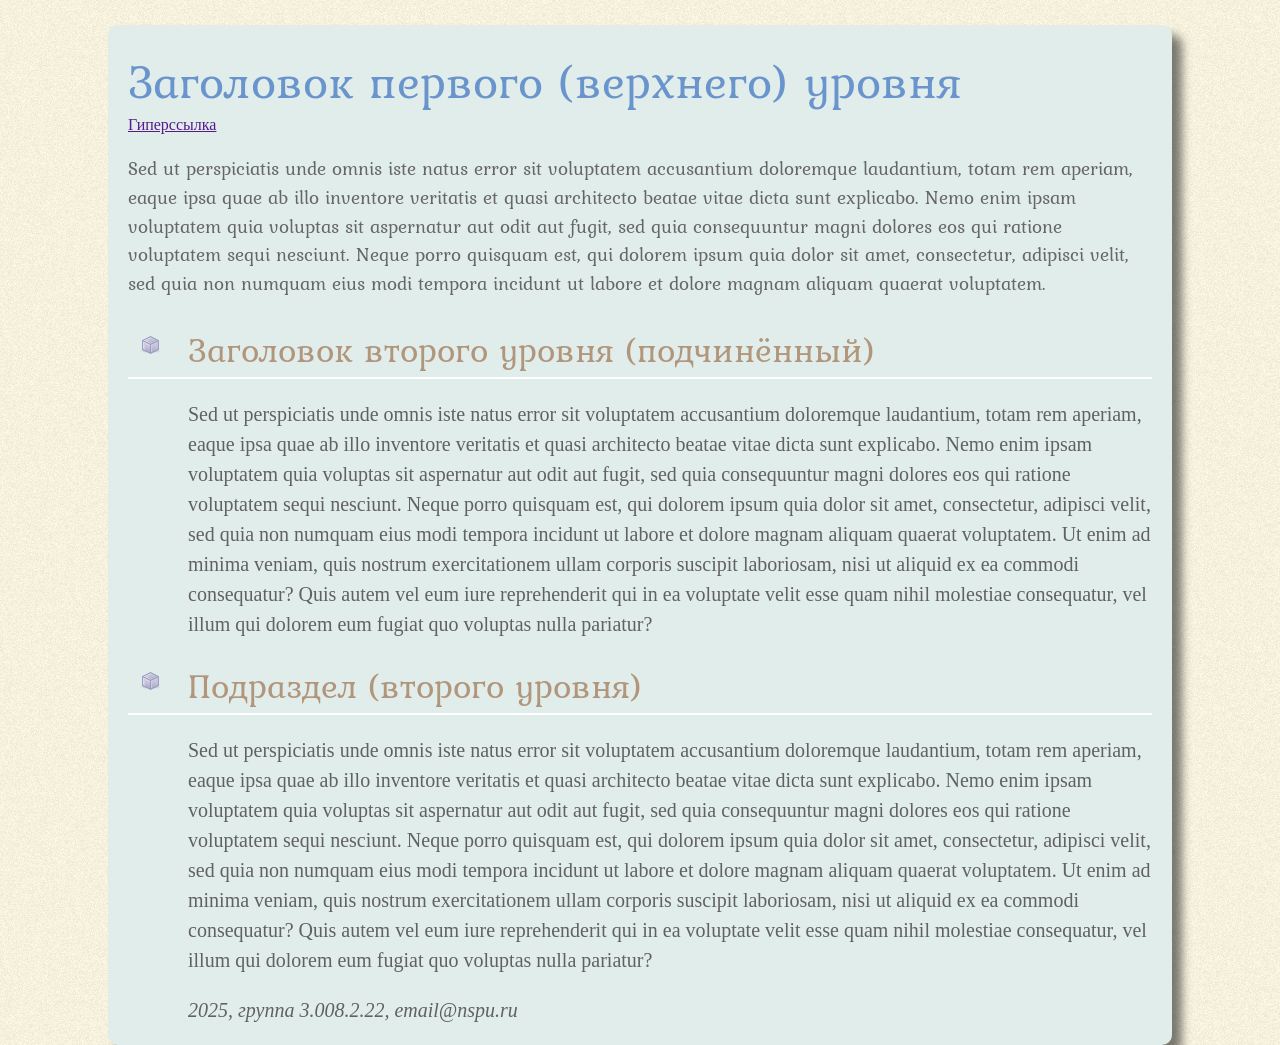
<file: 02/index.html>
<!doctype html>
<html>
<head>
<meta charset="UTF-8">
<title>Первая страница</title>
<link href='http://fonts.googleapis.com/css?family=Kurale' rel='stylesheet'>
<link href="styles.css" rel="stylesheet">
</head>
<body>
<h1>Заголовок первого (верхнего) уровня</h1>
<a href=""> Гиперссылка </a>
<p class="intro">Sed ut perspiciatis unde omnis iste natus error sit voluptatem accusantium doloremque laudantium, totam rem aperiam, eaque ipsa quae ab illo inventore veritatis et quasi architecto beatae vitae dicta sunt explicabo. Nemo enim ipsam voluptatem quia voluptas sit aspernatur aut odit aut fugit, sed quia consequuntur magni dolores eos qui ratione voluptatem sequi nesciunt. Neque porro quisquam est, qui dolorem ipsum quia dolor sit amet, consectetur, adipisci velit, sed quia non numquam eius modi tempora incidunt ut labore et dolore magnam aliquam quaerat voluptatem. </p>
<h2>Заголовок второго уровня (подчинённый)</h2>
<p>Sed ut perspiciatis unde omnis iste natus error sit voluptatem accusantium doloremque laudantium, totam rem aperiam, eaque ipsa quae ab illo inventore veritatis et quasi architecto beatae vitae dicta sunt explicabo. Nemo enim ipsam voluptatem quia voluptas sit aspernatur aut odit aut fugit, sed quia consequuntur magni dolores eos qui ratione voluptatem sequi nesciunt. Neque porro quisquam est, qui dolorem ipsum quia dolor sit amet, consectetur, adipisci velit, sed quia non numquam eius modi tempora incidunt ut labore et dolore magnam aliquam quaerat voluptatem. Ut enim ad minima veniam, quis nostrum exercitationem ullam corporis suscipit laboriosam, nisi ut aliquid ex ea commodi consequatur? Quis autem vel eum iure reprehenderit qui in ea voluptate velit esse quam nihil molestiae consequatur, vel illum qui dolorem eum fugiat quo voluptas nulla pariatur?</p>
<h2>Подраздел (второго уровня)</h2>
<p>Sed ut perspiciatis unde omnis iste natus error sit voluptatem accusantium doloremque laudantium, totam rem aperiam, eaque ipsa quae ab illo inventore veritatis et quasi architecto beatae vitae dicta sunt explicabo. Nemo enim ipsam voluptatem quia voluptas sit aspernatur aut odit aut fugit, sed quia consequuntur magni dolores eos qui ratione voluptatem sequi nesciunt. Neque porro quisquam est, qui dolorem ipsum quia dolor sit amet, consectetur, adipisci velit, sed quia non numquam eius modi tempora incidunt ut labore et dolore magnam aliquam quaerat voluptatem. Ut enim ad minima veniam, quis nostrum exercitationem ullam corporis suscipit laboriosam, nisi ut aliquid ex ea commodi consequatur? Quis autem vel eum iure reprehenderit qui in ea voluptate velit esse quam nihil molestiae consequatur, vel illum qui dolorem eum fugiat quo voluptas nulla pariatur?</p>
<address>
2025, группа 3.008.2.22, email@nspu.ru
</address>
</body>
</html>
</file>
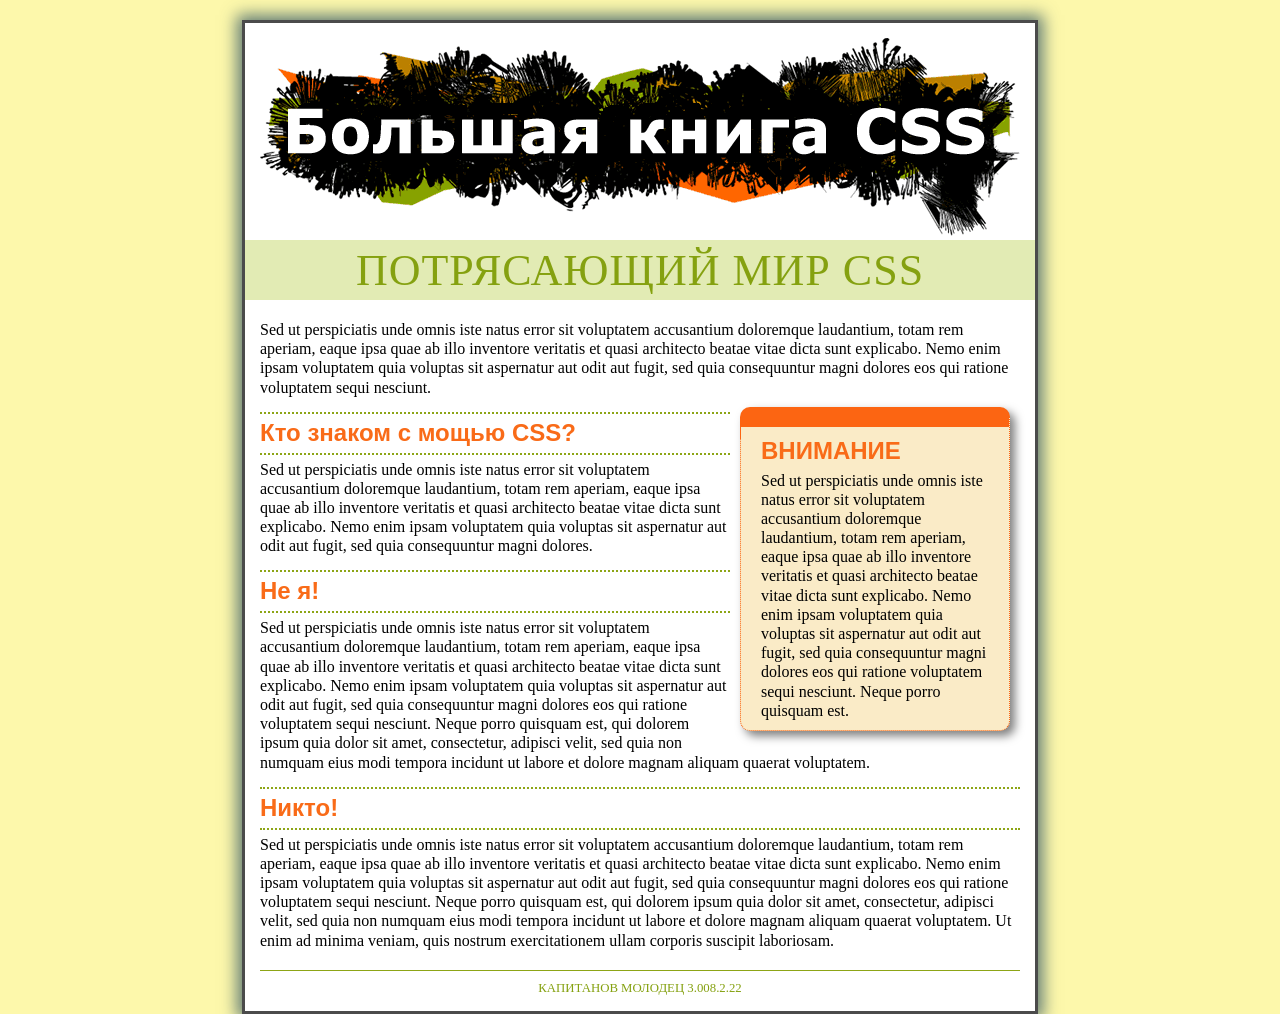
<file: 07/index.html>
<!doctype html>
<html>
<head>
<meta charset="UTF-8">
<title>Поля, отступы, границы и фон</title>
<link rel="stylesheet" href="main.css">
</head>

<body id="article">
  <div id="banner"><img src="images/banner.png" width="760" height="198" alt="Большая книга CSS">
  </div>

  <h1>Потрясающий мир CSS</h1>
  <p>Sed ut perspiciatis unde omnis iste natus error sit voluptatem accusantium doloremque laudantium, totam rem aperiam, eaque ipsa quae ab illo inventore veritatis et quasi architecto beatae vitae dicta sunt explicabo. Nemo enim ipsam voluptatem quia voluptas sit aspernatur aut odit aut fugit, sed quia consequuntur magni dolores eos qui ratione voluptatem sequi nesciunt. </p> 
  <div class="sidebar">
    <h2>ВНИМАНИЕ</h2>
    <p class="note">Sed ut perspiciatis unde omnis iste natus error sit voluptatem accusantium doloremque laudantium, totam rem aperiam, eaque ipsa quae ab illo inventore veritatis et quasi architecto beatae vitae dicta sunt explicabo. Nemo enim ipsam voluptatem quia voluptas sit aspernatur aut odit aut fugit, sed quia consequuntur magni dolores eos qui ratione voluptatem sequi nesciunt. Neque porro quisquam est.</p>
  </div>
  <h2>Кто знаком с мощью CSS?</h2>
  <p>Sed ut perspiciatis unde omnis iste natus error sit voluptatem accusantium doloremque laudantium, totam rem aperiam, eaque ipsa quae ab illo inventore veritatis et quasi architecto beatae vitae dicta sunt explicabo. Nemo enim ipsam voluptatem quia voluptas sit aspernatur aut odit aut fugit, sed quia consequuntur magni dolores.</p>
  <h2>Не я!</h2>
  <p>Sed ut perspiciatis unde omnis iste natus error sit voluptatem accusantium doloremque laudantium, totam rem aperiam, eaque ipsa quae ab illo inventore veritatis et quasi architecto beatae vitae dicta sunt explicabo. Nemo enim ipsam voluptatem quia voluptas sit aspernatur aut odit aut fugit, sed quia consequuntur magni dolores eos qui ratione voluptatem sequi nesciunt. Neque porro quisquam est, qui dolorem ipsum quia dolor sit amet, consectetur, adipisci velit, sed quia non numquam eius modi tempora incidunt ut labore et dolore magnam aliquam quaerat voluptatem. </p>
  <h2>Никто!</h2>
  <p>Sed ut perspiciatis unde omnis iste natus error sit voluptatem accusantium doloremque laudantium, totam rem aperiam, eaque ipsa quae ab illo inventore veritatis et quasi architecto beatae vitae dicta sunt explicabo. Nemo enim ipsam voluptatem quia voluptas sit aspernatur aut odit aut fugit, sed quia consequuntur magni dolores eos qui ratione voluptatem sequi nesciunt. Neque porro quisquam est, qui dolorem ipsum quia dolor sit amet, consectetur, adipisci velit, sed quia non numquam eius modi tempora incidunt ut labore et dolore magnam aliquam quaerat voluptatem. Ut enim ad minima veniam, quis nostrum exercitationem ullam corporis suscipit laboriosam.</p>
  <address class="copyright">Капитанов молодец 3.008.2.22</address>
</body>
</html>
</file>
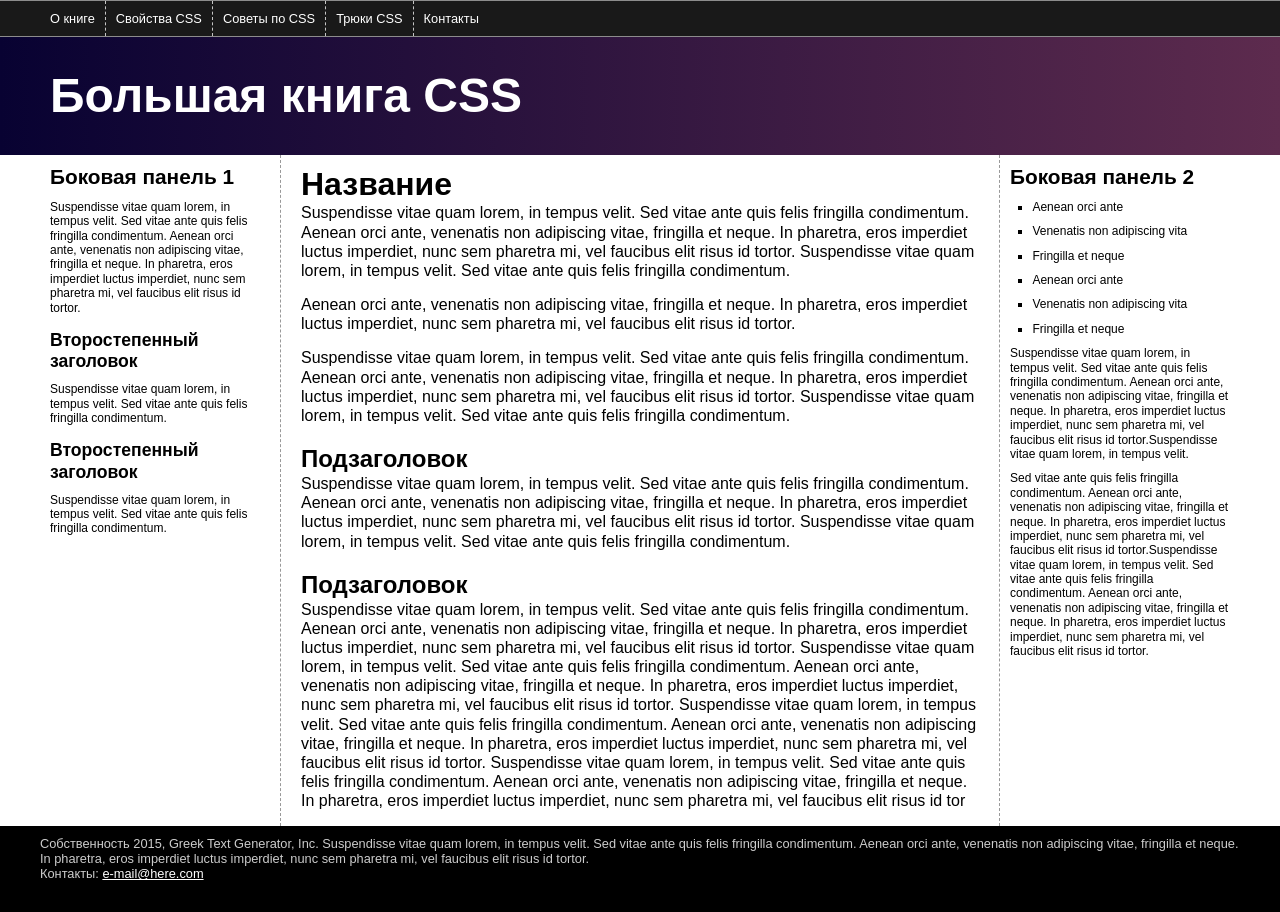
<file: 13/index.html>
<!doctype html>
<html>
<head>
<meta charset="UTF-8">
<title>Большая книга CSS</title>
<link href="styles.css" rel="stylesheet">
</head>

<body>
<div class="pageWrapper">
<header>
<nav class="clear">
<ul>
<li><a href="#">О книге</a></li>
<li><a href="#">Свойства CSS</a></li>
<li><a href="#">Советы по CSS</a></li>
<li><a href="#">Трюки CSS</a></li>
<li><a href="#">Контакты</a></li>
</ul>
</nav>
<h1>Большая книга CSS</h1>
</header>
<div class="contentWrapper">
<!-- первая боковая панель -->
<aside class="sidebar1">
<h2>Боковая панель 1</h2>
  <p>Suspendisse vitae quam lorem, in tempus velit. Sed vitae ante quis felis fringilla condimentum. Aenean orci ante, venenatis non adipiscing vitae, fringilla et neque. In pharetra, eros imperdiet luctus imperdiet, nunc sem pharetra mi, vel faucibus elit risus id tortor.  </p>
  <h3>Второстепенный заголовок</h3>
  <p>Suspendisse vitae quam lorem, in tempus velit. Sed vitae ante quis felis fringilla condimentum.  </p>
  <h3>Второстепенный заголовок</h3>
  <p>Suspendisse vitae quam lorem, in tempus velit. Sed vitae ante quis felis fringilla condimentum. </p>
</aside>

<!-- основной контент -->
<article class="main">
<h2>Название</h2>
  <p>Suspendisse vitae quam lorem, in tempus velit. Sed vitae ante quis felis fringilla condimentum. Aenean orci ante, venenatis non adipiscing vitae, fringilla et neque. In pharetra, eros imperdiet luctus imperdiet, nunc sem pharetra mi, vel faucibus elit risus id tortor. Suspendisse vitae quam lorem, in tempus velit. Sed vitae ante quis felis fringilla condimentum.</p>
  <p>Aenean orci ante, venenatis non adipiscing vitae, fringilla et neque. In pharetra, eros imperdiet luctus imperdiet, nunc sem pharetra mi, vel faucibus elit risus id tortor. </p>
  <p>Suspendisse vitae quam lorem, in tempus velit. Sed vitae ante quis felis fringilla condimentum. Aenean orci ante, venenatis non adipiscing vitae, fringilla et neque. In pharetra, eros imperdiet luctus imperdiet, nunc sem pharetra mi, vel faucibus elit risus id tortor. Suspendisse vitae quam lorem, in tempus velit. Sed vitae ante quis felis fringilla condimentum. </p>
  <h3>Подзаголовок</h3>
  <p>Suspendisse vitae quam lorem, in tempus velit. Sed vitae ante quis felis fringilla condimentum. Aenean orci ante, venenatis non adipiscing vitae, fringilla et neque. In pharetra, eros imperdiet luctus imperdiet, nunc sem pharetra mi, vel faucibus elit risus id tortor. Suspendisse vitae quam lorem, in tempus velit. Sed vitae ante quis felis fringilla condimentum. </p>
  <h3>Подзаголовок</h3>
  <p>Suspendisse vitae quam lorem, in tempus velit. Sed vitae ante quis felis fringilla condimentum. Aenean orci ante, venenatis non adipiscing vitae, fringilla et neque. In pharetra, eros imperdiet luctus imperdiet, nunc sem pharetra mi, vel faucibus elit risus id tortor. Suspendisse vitae quam lorem, in tempus velit. Sed vitae ante quis felis fringilla condimentum. Aenean orci ante, venenatis non adipiscing vitae, fringilla et neque. In pharetra, eros imperdiet luctus imperdiet, nunc sem pharetra mi, vel faucibus elit risus id tortor. Suspendisse vitae quam lorem, in tempus velit. Sed vitae ante quis felis fringilla condimentum. Aenean orci ante, venenatis non adipiscing vitae, fringilla et neque. In pharetra, eros imperdiet luctus imperdiet, nunc sem pharetra mi, vel faucibus elit risus id tortor. Suspendisse vitae quam lorem, in tempus velit. Sed vitae ante quis felis fringilla condimentum. Aenean orci ante, venenatis non adipiscing vitae, fringilla et neque. In pharetra, eros imperdiet luctus imperdiet, nunc sem pharetra mi, vel faucibus elit risus id tor</p>
</article>

<!-- вторая боковая панель -->
<aside class="sidebar2">
<h2>Боковая панель 2 </h2>
  <ul>
    <li>Aenean orci ante</li>
    <li>Venenatis non adipiscing vita</li>
    <li> Fringilla et neque</li>
    <li>Aenean orci ante</li>
    <li>Venenatis non adipiscing vita</li>
    <li> Fringilla et neque</li>
  </ul>
  <p>Suspendisse vitae quam lorem, in tempus velit. Sed vitae ante quis felis fringilla condimentum. Aenean orci ante, venenatis non adipiscing vitae, fringilla et neque. In pharetra, eros imperdiet luctus imperdiet, nunc sem pharetra mi, vel faucibus elit risus id tortor.Suspendisse vitae quam lorem, in tempus velit. </p>
  <p>Sed vitae ante quis felis fringilla condimentum. Aenean orci ante, venenatis non adipiscing vitae, fringilla et neque. In pharetra, eros imperdiet luctus imperdiet, nunc sem pharetra mi, vel faucibus elit risus id tortor.Suspendisse vitae quam lorem, in tempus velit. Sed vitae ante quis felis fringilla condimentum. Aenean orci ante, venenatis non adipiscing vitae, fringilla et neque. In pharetra, eros imperdiet luctus imperdiet, nunc sem pharetra mi, vel faucibus elit risus id tortor.</p>
</aside>
</div>

<footer>
<p>Собственность 2015, Greek Text Generator, Inc.
Suspendisse vitae quam lorem, in tempus velit. Sed vitae ante quis felis fringilla condimentum. Aenean orci ante, venenatis non adipiscing vitae, fringilla et neque. In pharetra, eros imperdiet luctus imperdiet, nunc sem pharetra mi, vel faucibus elit risus id tortor.</p>
<p>Контакты: <a href="mailto:nobody@nowhere.com">e-mail@here.com</a></p>
</footer>
</div>
</body>
</html>
</file>
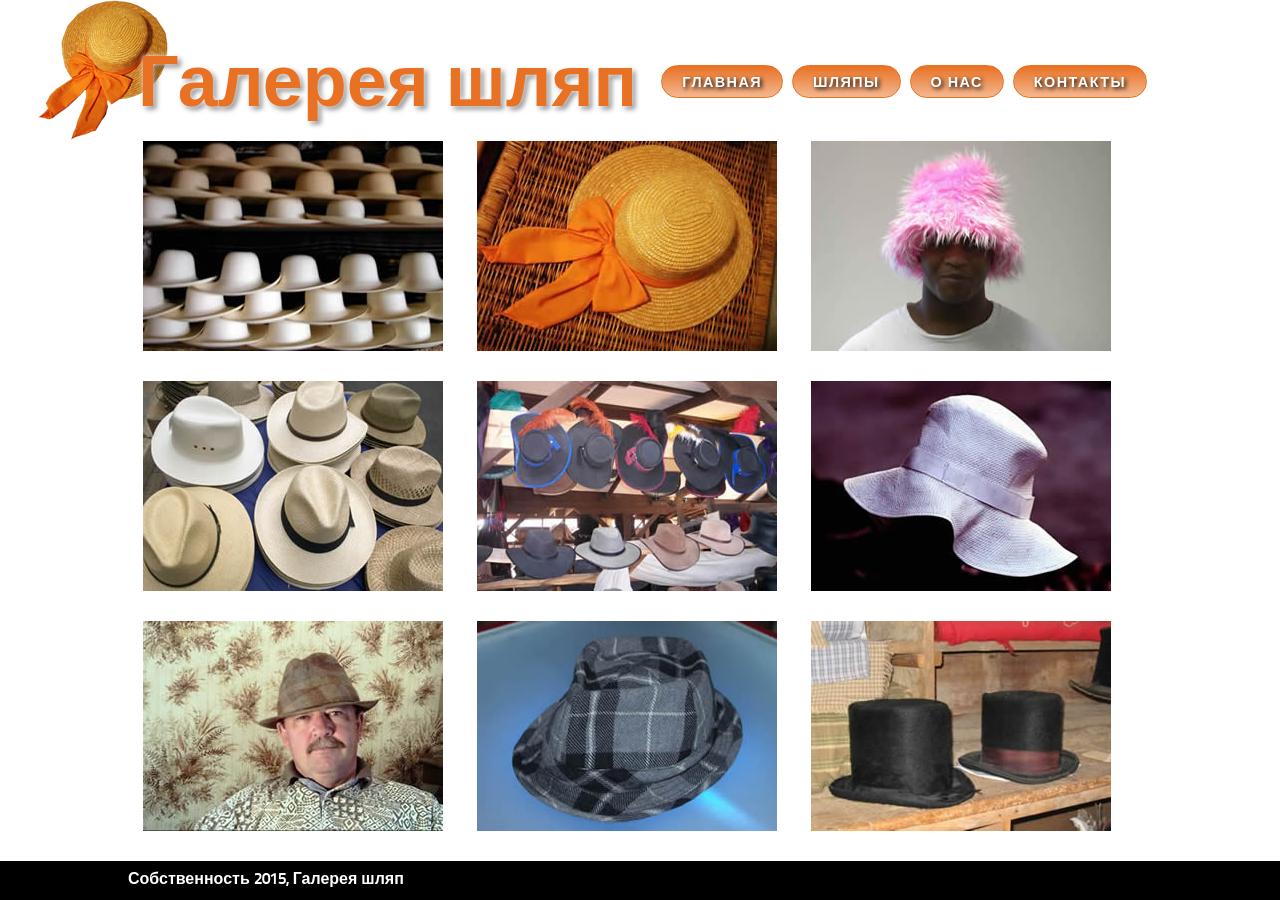
<file: 14/index.html>
<!doctype html>
<html>
<head>
<meta charset="UTF-8">
<title>Галерея шляп</title>
<link href="styles.css" rel="stylesheet">
</head>
<body>
<header>
<h1>Галерея шляп <img src="images/hat.png" width="130" height="140" alt="Галерея шляп" class="badge"></h1>
<nav>
	<ul>
		<li><a href="#">Главная</a></li>
		<li><a href="#">Шляпы</a></li>
		<li><a href="#">О нас</a></li>
		<li><a href="#">Контакты</a></li>
	</ul>
</nav>
</header>
<div class="gallery">
<figure>
<img src="images/file00079963469.jpg" width="300" height="210" alt="Панама">
<figcaption><strong>Nam libero tempore.</strong> Soluta nobis est eligendi optio cumque nihil impedit quo minus id quod maxime placeat facere possimus, omnis voluptas assumenda est, omnis dolor repellendus</figcaption>
</figure>
<figure>
<img src="images/file000308999292.jpg" width="300" height="210" alt="Капор">
<figcaption><strong>Nam libero tempore.</strong> Soluta nobis est eligendi optio cumque nihil impedit quo minus id quod maxime placeat facere possimus, omnis voluptas assumenda est, omnis dolor repellendus</figcaption>
</figure>
<figure>
<img src="images/file000330568599.jpg" width="300" height="210" alt="Розовая шляпа">
<figcaption><strong>Nam libero tempore.</strong> Soluta nobis est eligendi optio cumque nihil impedit quo minus id quod maxime placeat facere possimus, omnis voluptas assumenda est, omnis dolor repellendus</figcaption>
</figure>
<figure>
<img src="images/file000550955311.jpg" width="300" height="210" alt="Много шляп">
<figcaption><strong>Nam libero tempore.</strong> Soluta nobis est eligendi optio cumque nihil impedit quo minus id quod maxime placeat facere possimus, omnis voluptas assumenda est, omnis dolor repellendus</figcaption>
</figure>
<figure>
<img src="images/file0001117960982.jpg" width="300" height="210" alt="Шляпа">
<figcaption><strong>Nam libero tempore.</strong> Soluta nobis est eligendi optio cumque nihil impedit quo minus id quod maxime placeat facere possimus, omnis voluptas assumenda est, omnis dolor repellendus</figcaption>
</figure>
<figure>
<img src="images/file0001425538258.jpg" width="300" height="210" alt="Другой капор">
<figcaption><strong>Nam libero tempore.</strong> Soluta nobis est eligendi optio cumque nihil impedit quo minus id quod maxime placeat facere possimus, omnis voluptas assumenda est, omnis dolor repellendus</figcaption>
</figure>
<figure>
<img src="images/file00030009680.jpg" width="300" height="210" alt="Дурень в шляпе">
<figcaption><strong>Nam libero tempore.</strong> Soluta nobis est eligendi optio cumque nihil impedit quo minus id quod maxime placeat facere possimus, omnis voluptas assumenda est, omnis dolor repellendus</figcaption>
</figure>
<figure>
<img src="images/file0001728857809.jpg" width="300" height="210" alt="Клевая шляпа">
<figcaption><strong>Nam libero tempore.</strong> Soluta nobis est eligendi optio cumque nihil impedit quo minus id quod maxime placeat facere possimus, omnis voluptas assumenda est, omnis dolor repellendus</figcaption>
</figure>
<figure>
<img src="images/file0001757413591.jpg" width="300" height="210" alt="Крутые шляпы">
<figcaption><strong>Nam libero tempore.</strong> Soluta nobis est eligendi optio cumque nihil impedit quo minus id quod maxime placeat facere possimus, omnis voluptas assumenda est, omnis dolor repellendus</figcaption>
</figure>
</div>
<footer>
<div class="copyright">
<p>Собственность 2015, Галерея шляп</p>
</div>
</footer>
</body>
</html>
</file>
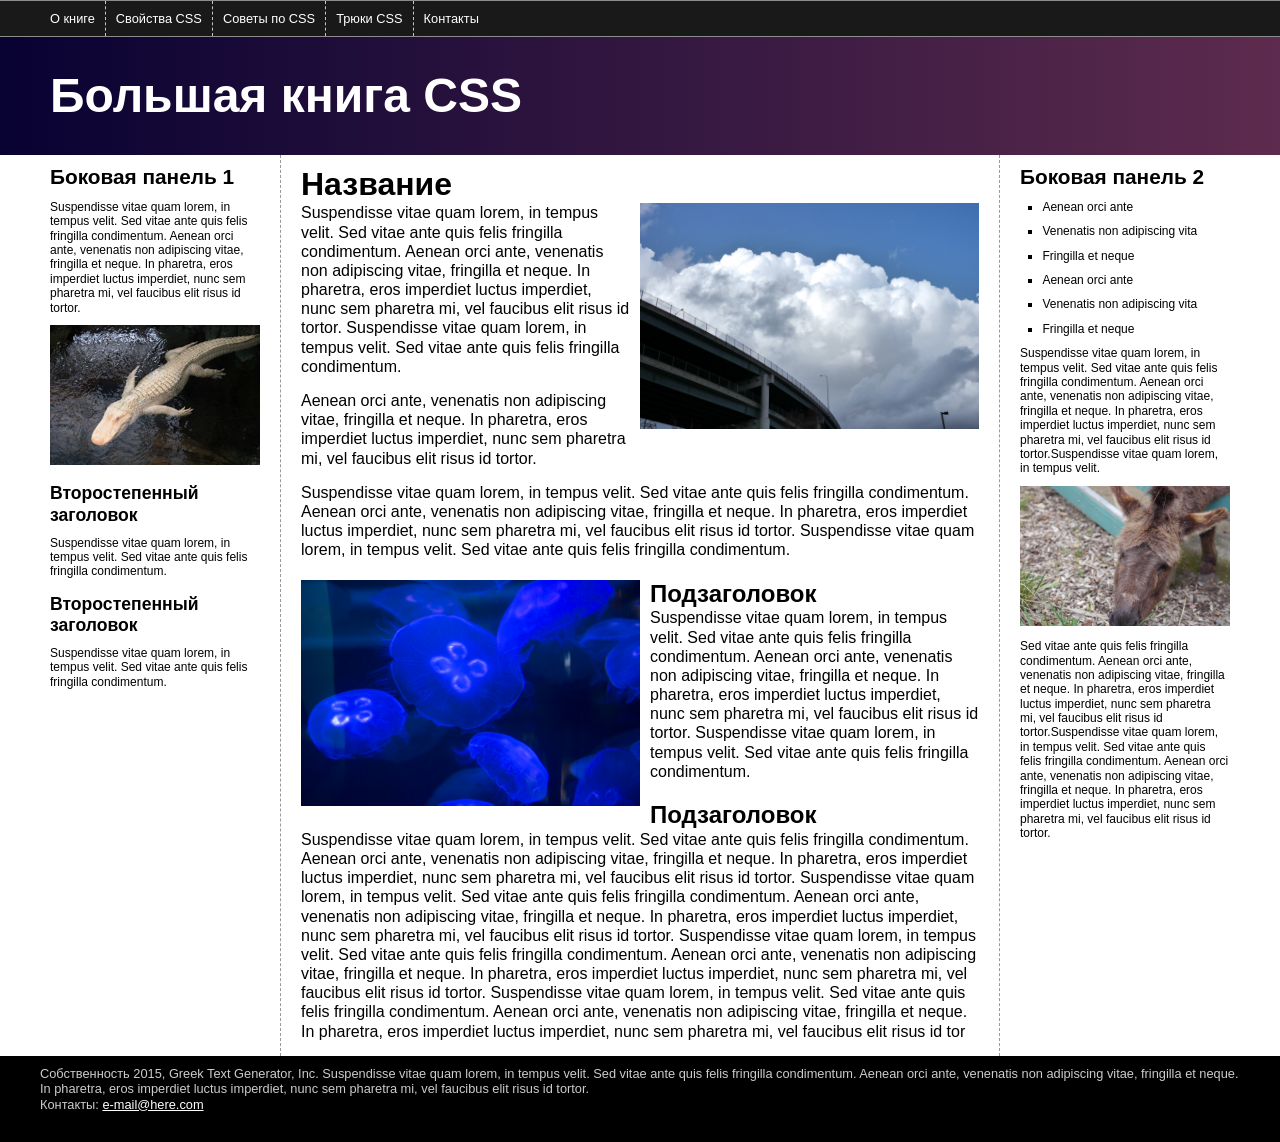
<file: 15/index.html>
<!doctype html>
<html>
<head>
<meta charset="UTF-8">
<meta name="viewport" content="width=device-width">
<title>Большая книга CSS</title>
<link href="styles.css" rel="stylesheet">
</head>

<body>
<div class="pageWrapper">
<header>
<nav class="clear">
<ul>
<li><a href="#">О книге</a></li>
<li><a href="#">Свойства CSS</a></li>
<li><a href="#">Советы по CSS</a></li>
<li><a href="#">Трюки CSS</a></li>
<li><a href="#">Контакты</a></li>
</ul>
</nav>
<h1>Большая книга CSS</h1>
</header>
<div class="contentWrapper"> 
<div class="columnWrapper">
<!-- основной контент -->
<article class="main">
  <h2>Название</h2>
  <p><img src="imgs/clouds.jpg" alt="Облака" class="half right">Suspendisse vitae quam lorem, in tempus velit. Sed vitae ante quis felis fringilla condimentum. Aenean orci ante, venenatis non adipiscing vitae, fringilla et neque. In pharetra, eros imperdiet luctus imperdiet, nunc sem pharetra mi, vel faucibus elit risus id tortor. Suspendisse vitae quam lorem, in tempus velit. Sed vitae ante quis felis fringilla condimentum.</p>
  <p>Aenean orci ante, venenatis non adipiscing vitae, fringilla et neque. In pharetra, eros imperdiet luctus imperdiet, nunc sem pharetra mi, vel faucibus elit risus id tortor. </p>
  <p>Suspendisse vitae quam lorem, in tempus velit. Sed vitae ante quis felis fringilla condimentum. Aenean orci ante, venenatis non adipiscing vitae, fringilla et neque. In pharetra, eros imperdiet luctus imperdiet, nunc sem pharetra mi, vel faucibus elit risus id tortor. Suspendisse vitae quam lorem, in tempus velit. Sed vitae ante quis felis fringilla condimentum. </p>
  <h3><img src="imgs/jellyfish.jpg" alt="Медуза" class="half left">Подзаголовок</h3>
  <p>Suspendisse vitae quam lorem, in tempus velit. Sed vitae ante quis felis fringilla condimentum. Aenean orci ante, venenatis non adipiscing vitae, fringilla et neque. In pharetra, eros imperdiet luctus imperdiet, nunc sem pharetra mi, vel faucibus elit risus id tortor. Suspendisse vitae quam lorem, in tempus velit. Sed vitae ante quis felis fringilla condimentum. </p>
  <h3>Подзаголовок</h3>
  <p>Suspendisse vitae quam lorem, in tempus velit. Sed vitae ante quis felis fringilla condimentum. Aenean orci ante, venenatis non adipiscing vitae, fringilla et neque. In pharetra, eros imperdiet luctus imperdiet, nunc sem pharetra mi, vel faucibus elit risus id tortor. Suspendisse vitae quam lorem, in tempus velit. Sed vitae ante quis felis fringilla condimentum. Aenean orci ante, venenatis non adipiscing vitae, fringilla et neque. In pharetra, eros imperdiet luctus imperdiet, nunc sem pharetra mi, vel faucibus elit risus id tortor. Suspendisse vitae quam lorem, in tempus velit. Sed vitae ante quis felis fringilla condimentum. Aenean orci ante, venenatis non adipiscing vitae, fringilla et neque. In pharetra, eros imperdiet luctus imperdiet, nunc sem pharetra mi, vel faucibus elit risus id tortor. Suspendisse vitae quam lorem, in tempus velit. Sed vitae ante quis felis fringilla condimentum. Aenean orci ante, venenatis non adipiscing vitae, fringilla et neque. In pharetra, eros imperdiet luctus imperdiet, nunc sem pharetra mi, vel faucibus elit risus id tor</p>
</article>
<!-- первая боковая панель -->
<aside class="sidebar1">
  <h2>Боковая панель 1</h2>
  <p>Suspendisse vitae quam lorem, in tempus velit. Sed vitae ante quis felis fringilla condimentum. Aenean orci ante, venenatis non adipiscing vitae, fringilla et neque. In pharetra, eros imperdiet luctus imperdiet, nunc sem pharetra mi, vel faucibus elit risus id tortor.  </p>
  <p><img src="imgs/gator.jpg" alt="Аллигатор"></p>
  <h3>Второстепенный заголовок</h3>
  <p>Suspendisse vitae quam lorem, in tempus velit. Sed vitae ante quis felis fringilla condimentum.  </p>
  <h3>Второстепенный заголовок</h3>
  <p>Suspendisse vitae quam lorem, in tempus velit. Sed vitae ante quis felis fringilla condimentum. </p>
</aside>
</div>
<!-- вторая боковая панель -->
<aside class="sidebar2">
<h2>Боковая панель 2 </h2>
  <ul>
    <li>Aenean orci ante</li>
    <li>Venenatis non adipiscing vita</li>
    <li> Fringilla et neque</li>
    <li>Aenean orci ante</li>
    <li>Venenatis non adipiscing vita</li>
    <li> Fringilla et neque</li>
  </ul>
  <p>Suspendisse vitae quam lorem, in tempus velit. Sed vitae ante quis felis fringilla condimentum. Aenean orci ante, venenatis non adipiscing vitae, fringilla et neque. In pharetra, eros imperdiet luctus imperdiet, nunc sem pharetra mi, vel faucibus elit risus id tortor.Suspendisse vitae quam lorem, in tempus velit. </p>
  <p><img src="imgs/mule.jpg" alt="Ослик"></p>
  <p>Sed vitae ante quis felis fringilla condimentum. Aenean orci ante, venenatis non adipiscing vitae, fringilla et neque. In pharetra, eros imperdiet luctus imperdiet, nunc sem pharetra mi, vel faucibus elit risus id tortor.Suspendisse vitae quam lorem, in tempus velit. Sed vitae ante quis felis fringilla condimentum. Aenean orci ante, venenatis non adipiscing vitae, fringilla et neque. In pharetra, eros imperdiet luctus imperdiet, nunc sem pharetra mi, vel faucibus elit risus id tortor.</p>
</aside>
</div>
<footer>
<p>Собственность 2015, Greek Text Generator, Inc.
Suspendisse vitae quam lorem, in tempus velit. Sed vitae ante quis felis fringilla condimentum. Aenean orci ante, venenatis non adipiscing vitae, fringilla et neque. In pharetra, eros imperdiet luctus imperdiet, nunc sem pharetra mi, vel faucibus elit risus id tortor.</p>
<p>Контакты: <a href="mailto:nobody@nowhere.com">e-mail@here.com</a></p>
</footer>
</div>
</body>
</html>
</file>
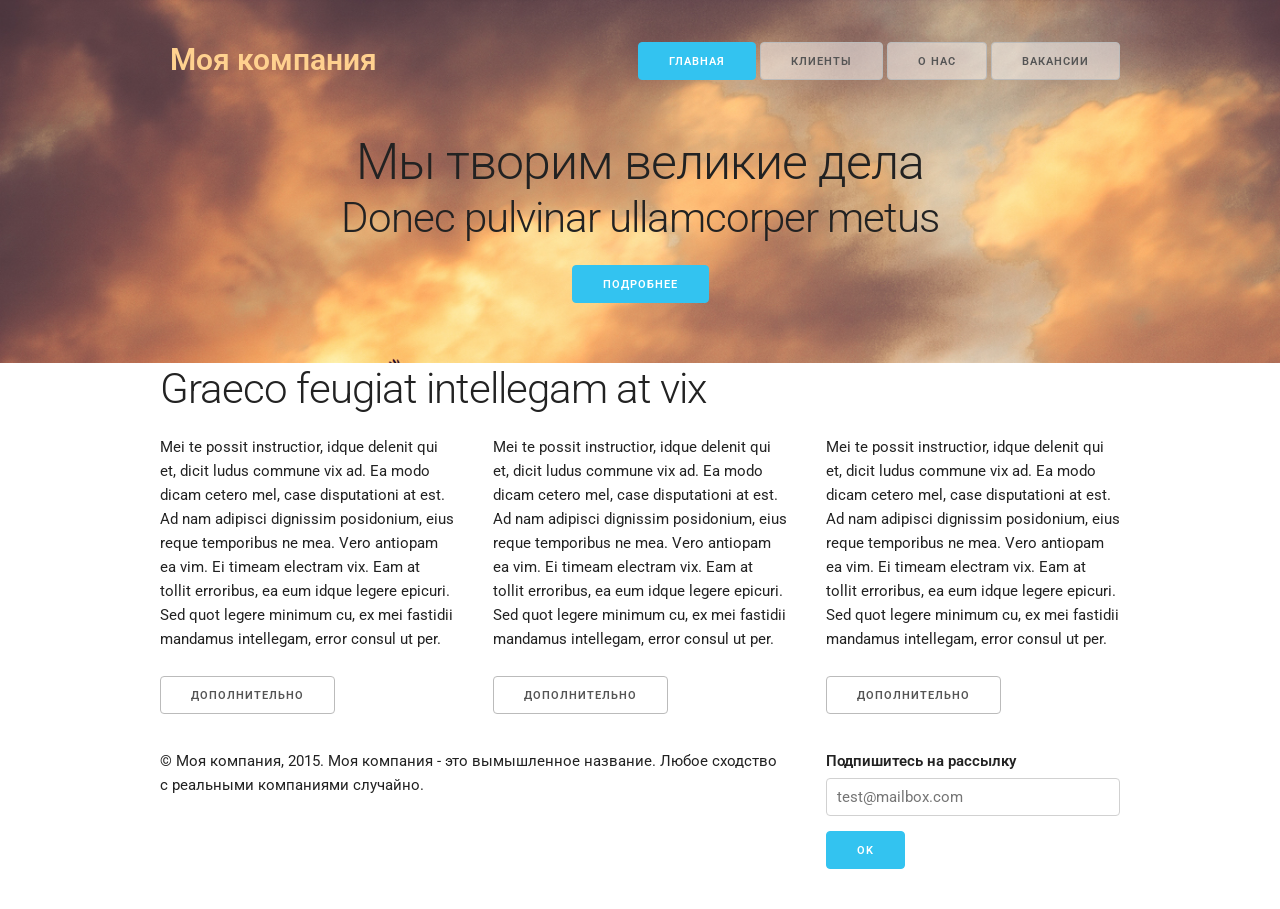
<file: 16/index.html>
<!DOCTYPE html>
<html lang="en">
<head>
  <meta charset="utf-8">
  <title>Большая книга CSS</title>
  <meta name="viewport" content="width=device-width, initial-scale=1">
  <link href="https://fonts.googleapis.com/css?family=Roboto:400,300,700&subset=latin,Cyrillic" rel="stylesheet" type="text/css">
  <link rel="stylesheet" href="css/normalize.css">
  <link rel="stylesheet" href="css/skeleton.css">
  <link rel="stylesheet" href="css/custom.css">
</head>
<body>
<!-- основной раздел -->
<div class="section header">
  <div class="container">
    <div class="row">
      <div class="four columns">
        <p class="logo">Моя компания</p>
      </div>
      <div class="eight columns nav">
        <a class="button button-primary" href="#">Главная</a>
        <a class="button" href="#">Клиенты</a>
        <a class="button" href="#">О нас</a>
        <a class="button" href="#">Вакансии</a>
      </div>
    </div>
    <div class="row action">
      <h1>Мы творим великие дела</h1>
      <h2>Donec pulvinar ullamcorper metus</h2>
      <a href="#" class="button button-primary">Подробнее</a>
    </div>
  </div>
</div>

<!-- раздел контента -->
<div class="section info">
  <div class="container">
    <div class="row">
      <h2>Graeco feugiat intellegam at vix</h2>
    </div>
    <div class="row">
      <div class="four columns">
        <p>Mei te possit instructior, idque delenit qui et, dicit ludus commune vix ad. Ea modo dicam cetero mel, case disputationi at est. Ad nam adipisci dignissim posidonium, eius reque temporibus ne mea. Vero antiopam ea vim. Ei timeam electram vix. Eam at tollit erroribus, ea eum idque legere epicuri. Sed quot legere minimum cu, ex mei fastidii mandamus intellegam, error consul ut per.</p>
        <p><a href="#" class="button">Дополнительно</a></p>
      </div>
      <div class="four columns">
        <p>Mei te possit instructior, idque delenit qui et, dicit ludus commune vix ad. Ea modo dicam cetero mel, case disputationi at est. Ad nam adipisci dignissim posidonium, eius reque temporibus ne mea. Vero antiopam ea vim. Ei timeam electram vix. Eam at tollit erroribus, ea eum idque legere epicuri. Sed quot legere minimum cu, ex mei fastidii mandamus intellegam, error consul ut per.</p>
        <p><a href="#" class="button">Дополнительно</a></p>
      </div>
      <div class="four columns">
        <p>Mei te possit instructior, idque delenit qui et, dicit ludus commune vix ad. Ea modo dicam cetero mel, case disputationi at est. Ad nam adipisci dignissim posidonium, eius reque temporibus ne mea. Vero antiopam ea vim. Ei timeam electram vix. Eam at tollit erroribus, ea eum idque legere epicuri. Sed quot legere minimum cu, ex mei fastidii mandamus intellegam, error consul ut per.</p>
        <p><a href="#" class="button">Дополнительно</a></p>
      </div>
    </div>
  </div>
</div>

<!-- колонтитул -->
<div class="section footer">
  <div class="container">
    <div class="row">
      <div class="eight columns">
        <p>© Моя компания, 2015. Моя компания - это вымышленное название. Любое сходство с реальными компаниями случайно.</p>
      </div>
      <div class="four columns">
        <form>
          <label for="exampleEmailInput">Подпишитесь на рассылку</label>
          <input class="u-full-width" type="email" placeholder="test@mailbox.com" id="exampleEmailInput">
          <input class="button-primary" type="submit" value="OK">
        </form>
      </div>
    </div>
  </div>
</div>

</body>
</html>
</file>
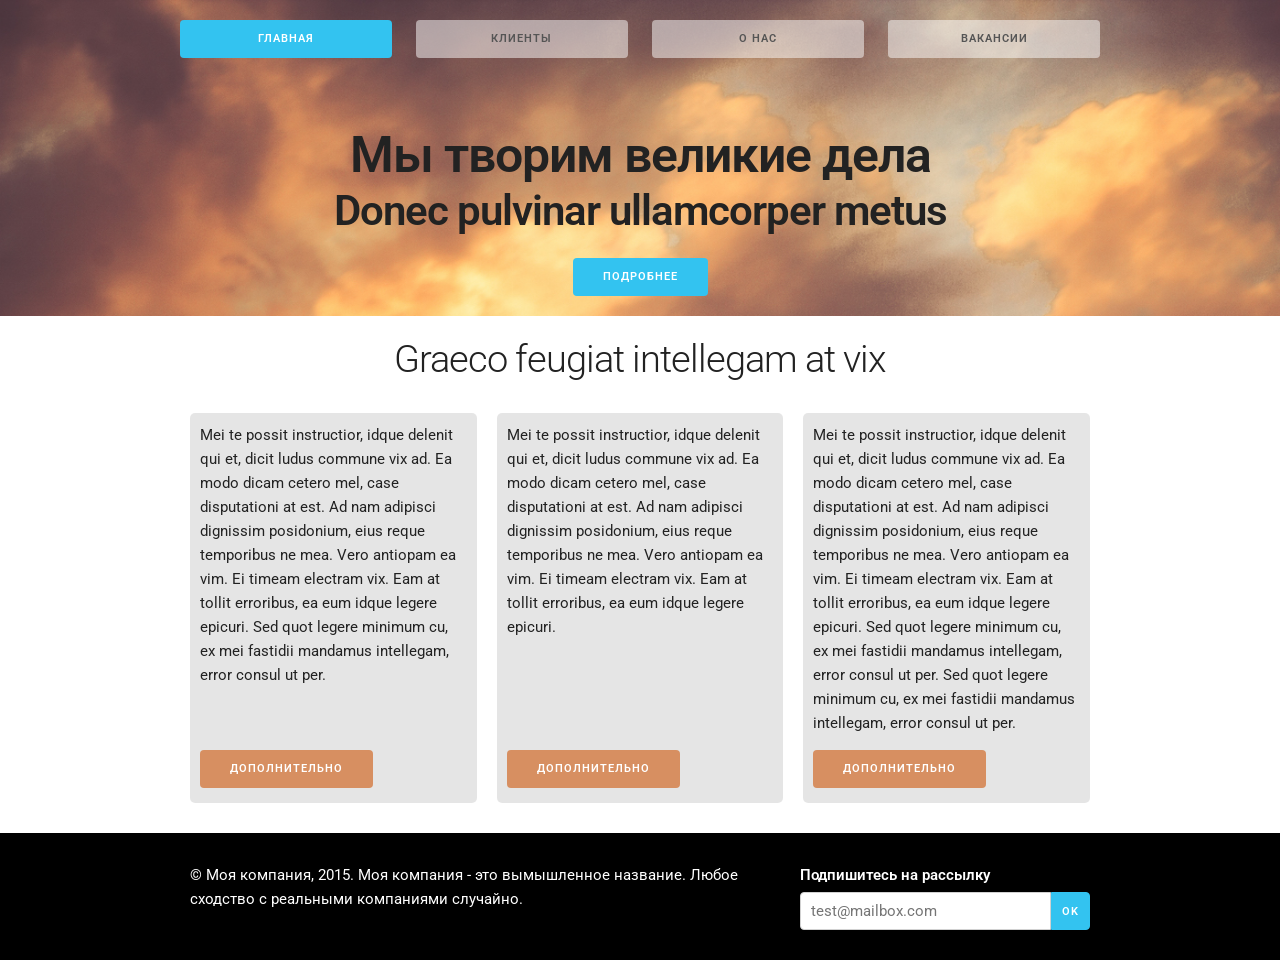
<file: 17/flexbox-layout/index.html>
<!DOCTYPE html>
<html lang="en">
<head>
  <meta charset="utf-8">
  <title>Большая книга CSS</title>
  <meta name="viewport" content="width=device-width, initial-scale=1">
  <link href="https://fonts.googleapis.com/css?family=Roboto:400,300,700&subset=latin,Cyrillic" rel="stylesheet" type="text/css">
  <link rel="stylesheet" href="css/base.css">
  <link rel="stylesheet" href="css/custom.css">
</head>
<body>
<!-- основной раздел -->
<div class="header">
  <div class="section">
    <div class="nav">
      <a class="button button-primary" href="#">Главная</a>
      <a class="button" href="#">Клиенты</a>
      <a class="button" href="#">О нас</a>
      <a class="button" href="#">Вакансии</a>
    </div>
    <div class="action">
      <h1>Мы творим великие дела</h1>
      <h2>Donec pulvinar ullamcorper metus</h2>
      <a href="#" class="button button-primary">Подробнее</a>
    </div>
  </div>
</div>
<!-- раздел контента -->
<div class="info">
  <div class="section">
      <h2>Graeco feugiat intellegam at vix</h2>
  </div>
  <div class="section boxes">
    <div>
      <p>Mei te possit instructior, idque delenit qui et, dicit ludus commune vix ad. Ea modo dicam cetero mel, case disputationi at est. Ad nam adipisci dignissim posidonium, eius reque temporibus ne mea. Vero antiopam ea vim. Ei timeam electram vix. Eam at tollit erroribus, ea eum idque legere epicuri. Sed quot legere minimum cu, ex mei fastidii mandamus intellegam, error consul ut per.</p>
      <p class="more"><a href="#" class="button">Дополнительно</a></p>
    </div>
    <div>
      <p>Mei te possit instructior, idque delenit qui et, dicit ludus commune vix ad. Ea modo dicam cetero mel, case disputationi at est. Ad nam adipisci dignissim posidonium, eius reque temporibus ne mea. Vero antiopam ea vim. Ei timeam electram vix. Eam at tollit erroribus, ea eum idque legere epicuri. </p>
      <p class="more"><a href="#" class="button">Дополнительно</a></p>
    </div>
    <div>
      <p>Mei te possit instructior, idque delenit qui et, dicit ludus commune vix ad. Ea modo dicam cetero mel, case disputationi at est. Ad nam adipisci dignissim posidonium, eius reque temporibus ne mea. Vero antiopam ea vim. Ei timeam electram vix. Eam at tollit erroribus, ea eum idque legere epicuri. Sed quot legere minimum cu, ex mei fastidii mandamus intellegam, error consul ut per. Sed quot legere minimum cu, ex mei fastidii mandamus intellegam, error consul ut per.</p>
      <p class="more"><a href="#" class="button">Дополнительно</a></p>
    </div>
  </div>
</div>
<!-- колонтитул -->
<div class="footer section">
  <div class="copyright">
    <p>© Моя компания, 2015. Моя компания - это вымышленное название. Любое сходство с реальными компаниями случайно.</p>
  </div>
  <div class="signup">
    <form class="container">
      <label for="exampleEmailInput">Подпишитесь на рассылку</label>
      <input type="email" placeholder="test@mailbox.com" id="exampleEmailInput">
      <input class="button-primary" type="submit" value="OK">
    </form>
  </div>
</div>
</body>
</html>
</file>
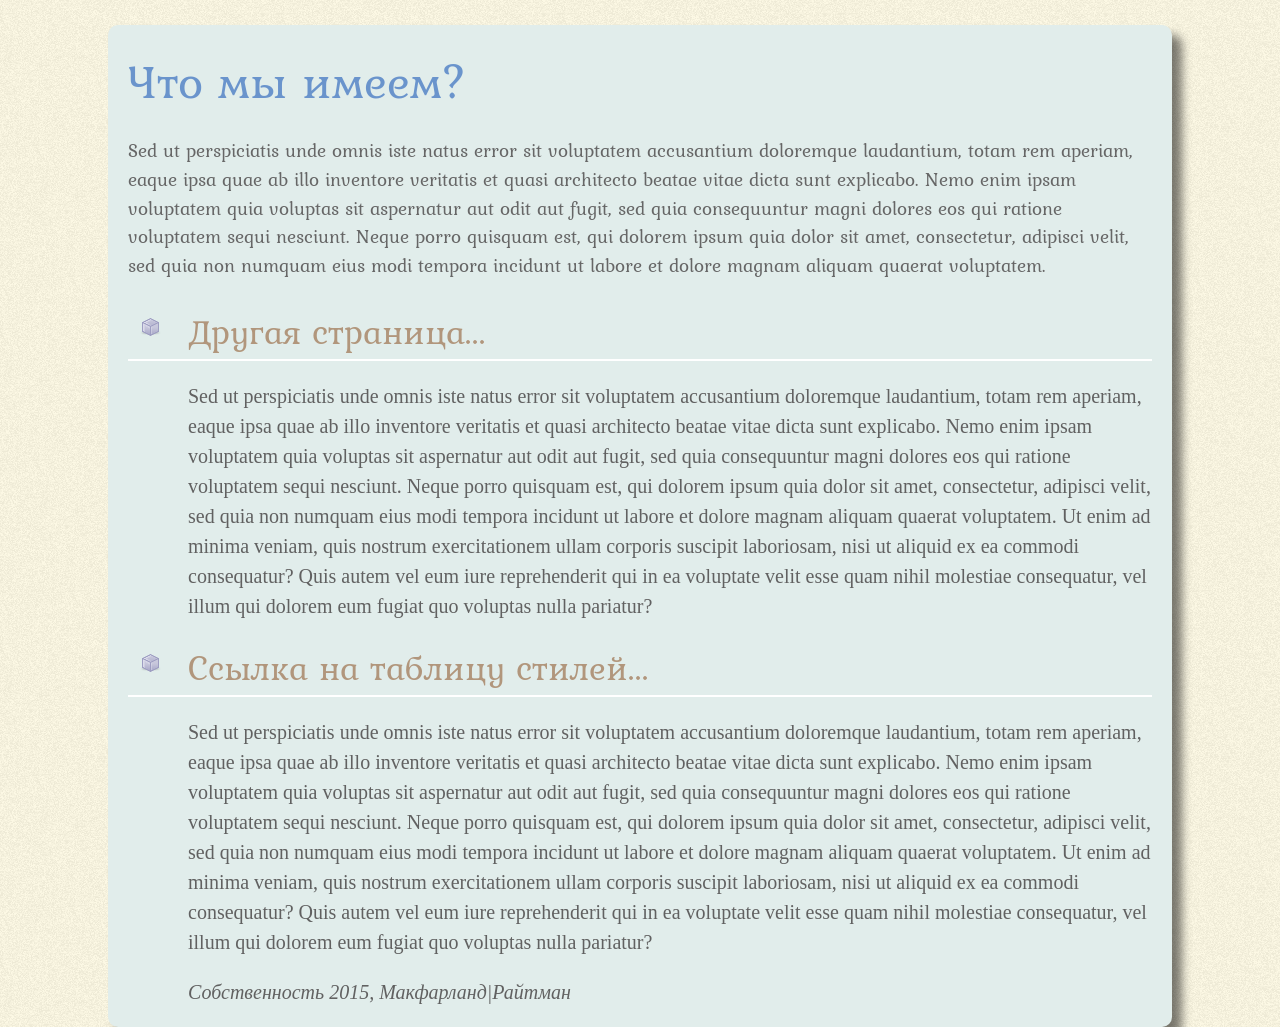
<file: 02/another_page.html>
<!doctype html>
<html>
<head>
<meta charset="UTF-8">
<title>Другая страница</title>
<link href='http://fonts.googleapis.com/css?family=Kurale' rel='stylesheet'>
<link href="styles.css" rel="stylesheet">
</head>
<body>
<h1>Что мы имеем?</h1>
<p class="intro">Sed ut perspiciatis unde omnis iste natus error sit voluptatem accusantium doloremque laudantium, totam rem aperiam, eaque ipsa quae ab illo inventore veritatis et quasi architecto beatae vitae dicta sunt explicabo. Nemo enim ipsam voluptatem quia voluptas sit aspernatur aut odit aut fugit, sed quia consequuntur magni dolores eos qui ratione voluptatem sequi nesciunt. Neque porro quisquam est, qui dolorem ipsum quia dolor sit amet, consectetur, adipisci velit, sed quia non numquam eius modi tempora incidunt ut labore et dolore magnam aliquam quaerat voluptatem. </p>
<h2>Другая страница...</h2>
<p>Sed ut perspiciatis unde omnis iste natus error sit voluptatem accusantium doloremque laudantium, totam rem aperiam, eaque ipsa quae ab illo inventore veritatis et quasi architecto beatae vitae dicta sunt explicabo. Nemo enim ipsam voluptatem quia voluptas sit aspernatur aut odit aut fugit, sed quia consequuntur magni dolores eos qui ratione voluptatem sequi nesciunt. Neque porro quisquam est, qui dolorem ipsum quia dolor sit amet, consectetur, adipisci velit, sed quia non numquam eius modi tempora incidunt ut labore et dolore magnam aliquam quaerat voluptatem. Ut enim ad minima veniam, quis nostrum exercitationem ullam corporis suscipit laboriosam, nisi ut aliquid ex ea commodi consequatur? Quis autem vel eum iure reprehenderit qui in ea voluptate velit esse quam nihil molestiae consequatur, vel illum qui dolorem eum fugiat quo voluptas nulla pariatur?</p>
<h2>Ссылка на таблицу стилей...</h2>
<p>Sed ut perspiciatis unde omnis iste natus error sit voluptatem accusantium doloremque laudantium, totam rem aperiam, eaque ipsa quae ab illo inventore veritatis et quasi architecto beatae vitae dicta sunt explicabo. Nemo enim ipsam voluptatem quia voluptas sit aspernatur aut odit aut fugit, sed quia consequuntur magni dolores eos qui ratione voluptatem sequi nesciunt. Neque porro quisquam est, qui dolorem ipsum quia dolor sit amet, consectetur, adipisci velit, sed quia non numquam eius modi tempora incidunt ut labore et dolore magnam aliquam quaerat voluptatem. Ut enim ad minima veniam, quis nostrum exercitationem ullam corporis suscipit laboriosam, nisi ut aliquid ex ea commodi consequatur? Quis autem vel eum iure reprehenderit qui in ea voluptate velit esse quam nihil molestiae consequatur, vel illum qui dolorem eum fugiat quo voluptas nulla pariatur?</p>
<address>
Собственность 2015, Макфарланд|Райтман 
</address>
</body>
</html>
</file>
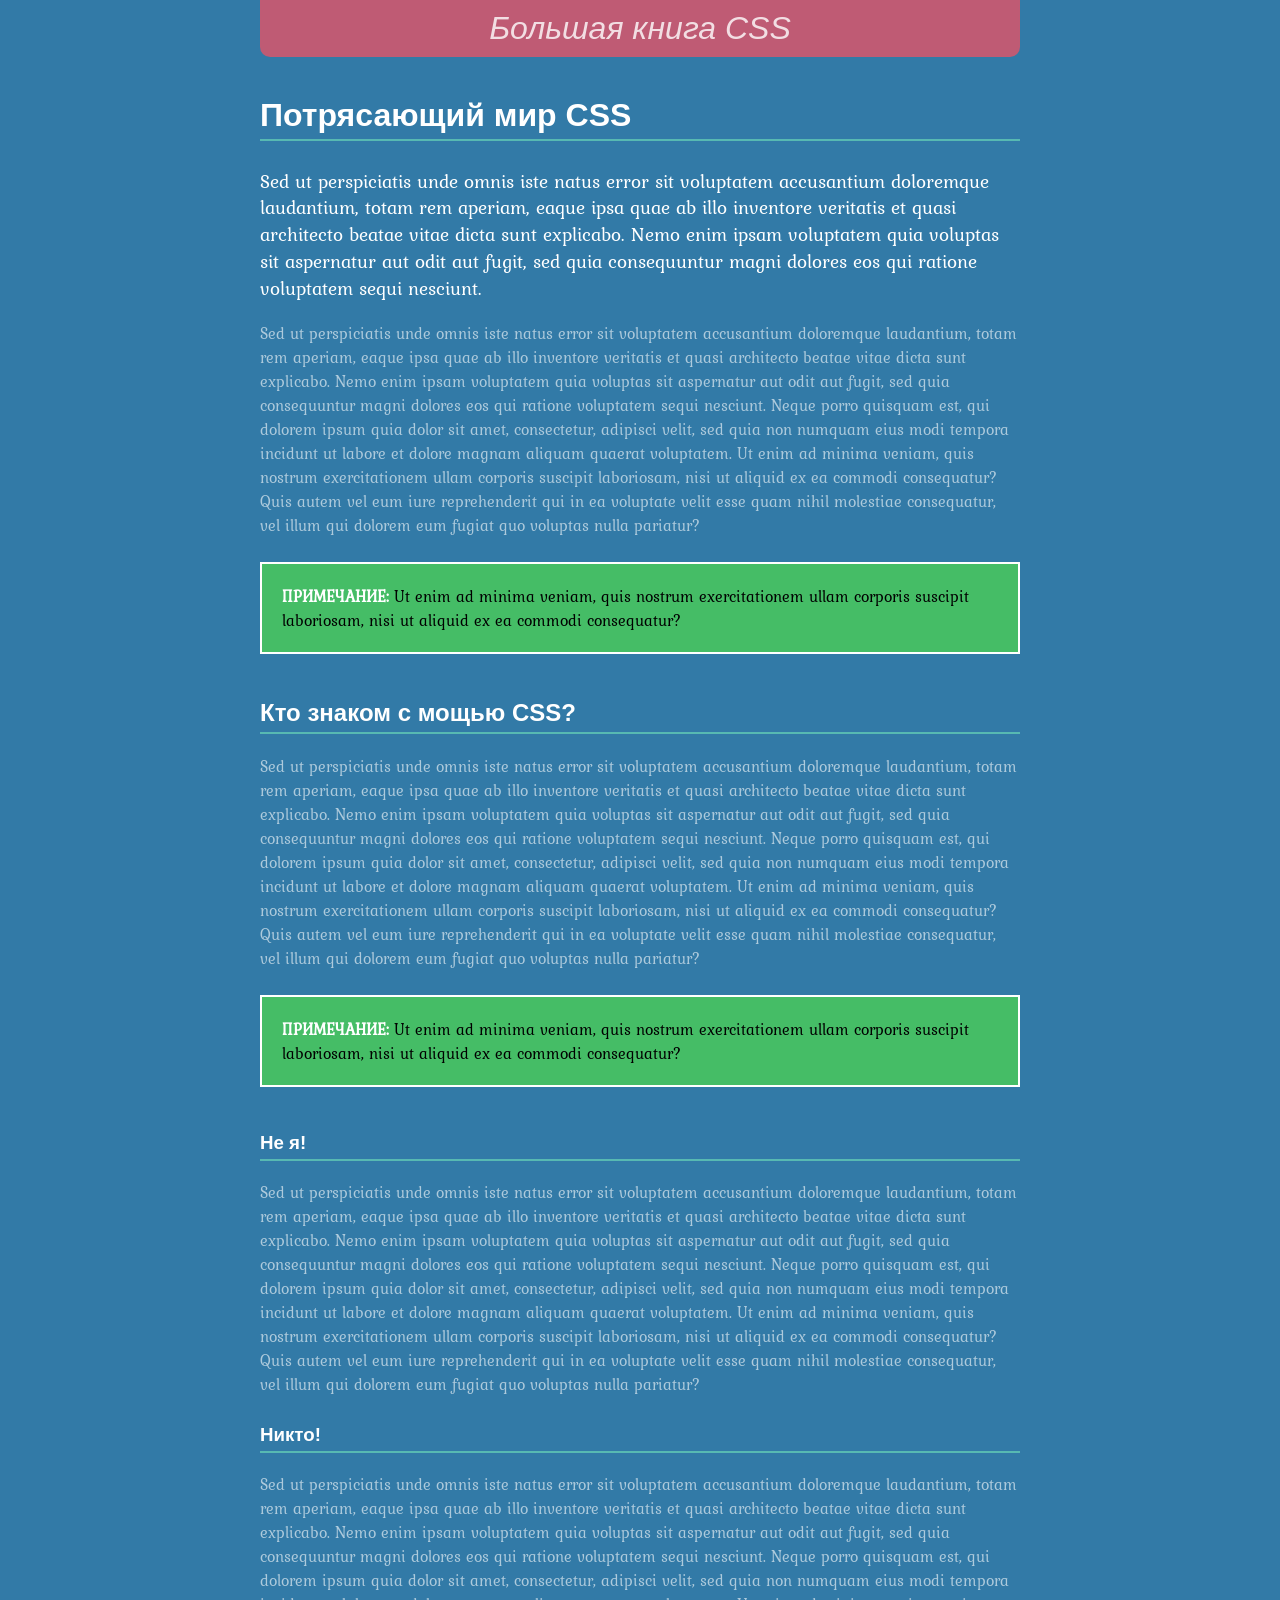
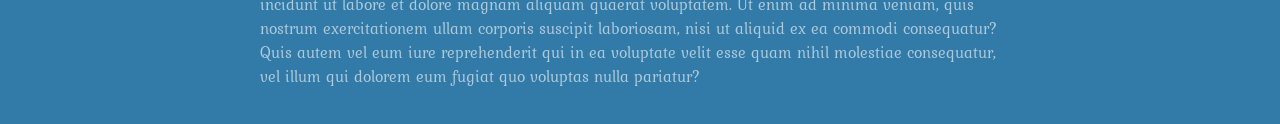
<file: 03/selector_basics.html>
<!doctype html>
<html>
<head>
<meta charset="UTF-8">
<title>Селекторы</title>
<link href='http://fonts.googleapis.com/css?family=Kurale' rel='stylesheet'>
<style>
body {
  background-color: rgb(50,122,167);
  padding: 0 20px 20px 20px;
  margin: 0;
}

p {
  color: rgba(255,255,255,.6);
  font-size: 1em;
  font-family: "Kurale", Arial, Helvetica, sans-serif;
}

h1, h2, h3 {
  color: rgb(255,255,255);
  font-family: Arial, "Palatino Linotype", Times, serif;
  border-bottom: 2px solid rgb(87,185,178);
  padding-top: 10px;
  padding-bottom: 5px;
}

h1 {
  font-size: 2em;
}

#logo {
  font-family: Baskerville, Palatino, sans-serif;
  font-size: 2em;
  color: rgba(255,255,255,.8);
  font-style: italic;
  text-align: center;
  margin-bottom: 30px;
  background-color: rgb(191,91,116);
  border-radius: 0 0 10px 10px;
  padding: 10px;
}

.note {
  color: black;
  border: 2px solid white;
  background-color: rgb(69,189,102);
  margin-top: 25px;
  margin-bottom: 35px;
  padding: 20px;
}

.note strong {
  color: white;
}

article {
  max-width: 760px;
  margin: 0 auto;
}

h1+p {
  color: rgb(255,255,255);
  font-size: 1.2em;
  line-height: 140%;
}
</style>

</head>
<body>
<article>
<div id="logo">
  Большая книга CSS
</div>
<h1>Потрясающий мир CSS</h1>
<p>Sed ut perspiciatis unde omnis iste natus error sit voluptatem accusantium doloremque laudantium, totam rem aperiam, eaque ipsa quae ab illo inventore veritatis et quasi architecto beatae vitae dicta sunt explicabo. Nemo enim ipsam voluptatem quia voluptas sit aspernatur aut odit aut fugit, sed quia consequuntur magni dolores eos qui ratione voluptatem sequi nesciunt. </p>
<p>Sed ut perspiciatis unde omnis iste natus error sit voluptatem accusantium doloremque laudantium, totam rem aperiam, eaque ipsa quae ab illo inventore veritatis et quasi architecto beatae vitae dicta sunt explicabo. Nemo enim ipsam voluptatem quia voluptas sit aspernatur aut odit aut fugit, sed quia consequuntur magni dolores eos qui ratione voluptatem sequi nesciunt. Neque porro quisquam est, qui dolorem ipsum quia dolor sit amet, consectetur, adipisci velit, sed quia non numquam eius modi tempora incidunt ut labore et dolore magnam aliquam quaerat voluptatem. Ut enim ad minima veniam, quis nostrum exercitationem ullam corporis suscipit laboriosam, nisi ut aliquid ex ea commodi consequatur? Quis autem vel eum iure reprehenderit qui in ea voluptate velit esse quam nihil molestiae consequatur, vel illum qui dolorem eum fugiat quo voluptas nulla pariatur?</p>
<p class="note"><strong>ПРИМЕЧАНИЕ:</strong> Ut enim ad minima veniam, quis nostrum exercitationem ullam corporis suscipit laboriosam, nisi ut aliquid ex ea commodi consequatur? </p>
<h2>Кто знаком с мощью CSS?</h2>
<p>Sed ut perspiciatis unde omnis iste natus error sit voluptatem accusantium doloremque laudantium, totam rem aperiam, eaque ipsa quae ab illo inventore veritatis et quasi architecto beatae vitae dicta sunt explicabo. Nemo enim ipsam voluptatem quia voluptas sit aspernatur aut odit aut fugit, sed quia consequuntur magni dolores eos qui ratione voluptatem sequi nesciunt. Neque porro quisquam est, qui dolorem ipsum quia dolor sit amet, consectetur, adipisci velit, sed quia non numquam eius modi tempora incidunt ut labore et dolore magnam aliquam quaerat voluptatem. Ut enim ad minima veniam, quis nostrum exercitationem ullam corporis suscipit laboriosam, nisi ut aliquid ex ea commodi consequatur? Quis autem vel eum iure reprehenderit qui in ea voluptate velit esse quam nihil molestiae consequatur, vel illum qui dolorem eum fugiat quo voluptas nulla pariatur?</p>
<p class="note"><strong>ПРИМЕЧАНИЕ:</strong> Ut enim ad minima veniam, quis nostrum exercitationem ullam corporis suscipit laboriosam, nisi ut aliquid ex ea commodi consequatur? </p>
<h3>Не я!</h3>
<p>Sed ut perspiciatis unde omnis iste natus error sit voluptatem accusantium doloremque laudantium, totam rem aperiam, eaque ipsa quae ab illo inventore veritatis et quasi architecto beatae vitae dicta sunt explicabo. Nemo enim ipsam voluptatem quia voluptas sit aspernatur aut odit aut fugit, sed quia consequuntur magni dolores eos qui ratione voluptatem sequi nesciunt. Neque porro quisquam est, qui dolorem ipsum quia dolor sit amet, consectetur, adipisci velit, sed quia non numquam eius modi tempora incidunt ut labore et dolore magnam aliquam quaerat voluptatem. Ut enim ad minima veniam, quis nostrum exercitationem ullam corporis suscipit laboriosam, nisi ut aliquid ex ea commodi consequatur? Quis autem vel eum iure reprehenderit qui in ea voluptate velit esse quam nihil molestiae consequatur, vel illum qui dolorem eum fugiat quo voluptas nulla pariatur?</p>
<h3>Никто!</h3>
<p>Sed ut perspiciatis unde omnis iste natus error sit voluptatem accusantium doloremque laudantium, totam rem aperiam, eaque ipsa quae ab illo inventore veritatis et quasi architecto beatae vitae dicta sunt explicabo. Nemo enim ipsam voluptatem quia voluptas sit aspernatur aut odit aut fugit, sed quia consequuntur magni dolores eos qui ratione voluptatem sequi nesciunt. Neque porro quisquam est, qui dolorem ipsum quia dolor sit amet, consectetur, adipisci velit, sed quia non numquam eius modi tempora incidunt ut labore et dolore magnam aliquam quaerat voluptatem. Ut enim ad minima veniam, quis nostrum exercitationem ullam corporis suscipit laboriosam, nisi ut aliquid ex ea commodi consequatur? Quis autem vel eum iure reprehenderit qui in ea voluptate velit esse quam nihil molestiae consequatur, vel illum qui dolorem eum fugiat quo voluptas nulla pariatur?</p>
</article>
</body>
</html>
</file>
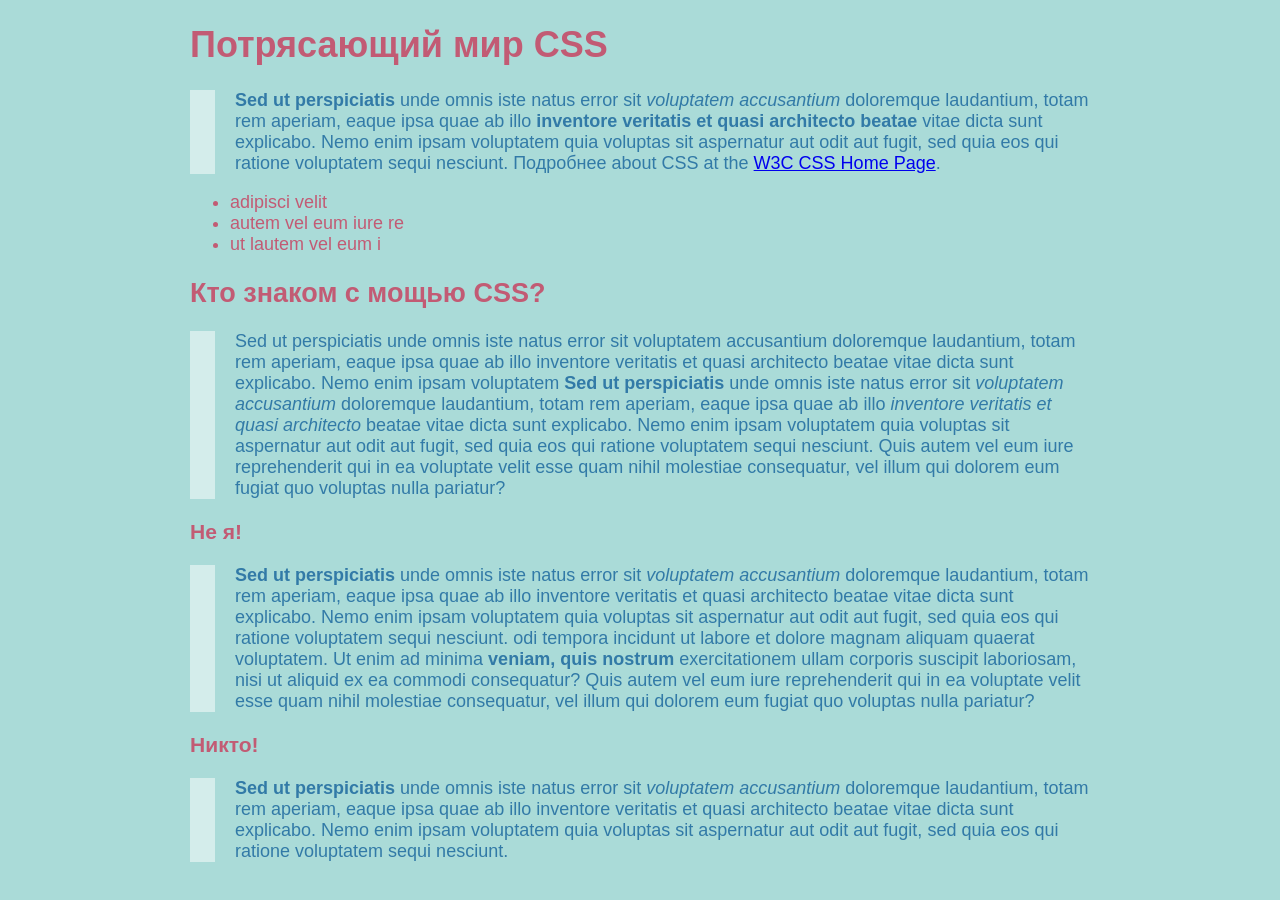
<file: 04/inheritance.html>
<!doctype html>
<html>
<head>
<meta charset="UTF-8">
<title>Наследование в действии</title>
<style>
body {
  background-color: rgba(87,185,178,.5);
}

p {
  color: rgb(50,122,167);
  padding-left: 20px;
  border-left: solid 25px rgba(255,255,255,.5);
}

.content {
  font-family: "Helvetica Neue", Arial, Helvetica, sans-serif;
  font-size: 18px;
  color: rgb(194,91,116);
  max-width: 900px;
  margin: 0 auto;
}
</style>
</head>
<body class="content">
<div>
  <h1>Потрясающий мир CSS</h1>
  <p><strong>Sed ut perspiciatis</strong> unde omnis iste natus error sit <em>voluptatem accusantium</em> doloremque laudantium, totam rem aperiam, eaque ipsa quae ab illo <strong>inventore veritatis et quasi architecto beatae</strong> vitae dicta sunt explicabo. Nemo enim ipsam voluptatem quia voluptas sit aspernatur aut odit aut fugit, sed quia  eos qui ratione voluptatem sequi nesciunt. Подробнее about CSS at the <a href="http://www.w3.org/Style/CSS/">W3C CSS Home Page</a>.</p>
  <ul>
    <li>adipisci velit</li>
    <li>autem vel eum iure re</li>
    <li> ut lautem vel eum i</li>
  </ul>
  <h2>Кто знаком с мощью CSS?</h2>
  <p>Sed ut perspiciatis unde omnis iste natus error sit voluptatem accusantium doloremque laudantium, totam rem aperiam, eaque ipsa quae ab illo inventore veritatis et quasi architecto beatae vitae dicta sunt explicabo. Nemo enim ipsam voluptatem <strong>Sed ut perspiciatis</strong> unde omnis iste natus error sit <em>voluptatem accusantium</em> doloremque laudantium, totam rem aperiam, eaque ipsa quae ab illo <em>inventore veritatis et quasi architecto</em> beatae vitae dicta sunt explicabo. Nemo enim ipsam voluptatem quia voluptas sit aspernatur aut odit aut fugit, sed quia  eos qui ratione voluptatem sequi nesciunt. Quis autem vel eum iure reprehenderit qui in ea voluptate velit esse quam nihil molestiae consequatur, vel illum qui dolorem eum fugiat quo voluptas nulla pariatur?</p>
  <h3>Не я!</h3>
  <p><strong>Sed ut perspiciatis</strong> unde omnis iste natus error sit <em>voluptatem accusantium</em> doloremque laudantium, totam rem aperiam, eaque ipsa quae ab illo inventore veritatis et quasi architecto beatae vitae dicta sunt explicabo. Nemo enim ipsam voluptatem quia voluptas sit aspernatur aut odit aut fugit, sed quia  eos qui ratione voluptatem sequi nesciunt. odi tempora incidunt ut labore et dolore magnam aliquam quaerat voluptatem. Ut enim ad minima <strong>veniam, quis nostrum</strong> exercitationem ullam corporis suscipit laboriosam, nisi ut aliquid ex ea commodi consequatur? Quis autem vel eum iure reprehenderit qui in ea voluptate velit esse quam nihil molestiae consequatur, vel illum qui dolorem eum fugiat quo voluptas nulla pariatur?</p>
  <h3>Никто!</h3>
  <p><strong>Sed ut perspiciatis</strong> unde omnis iste natus error sit <em>voluptatem accusantium</em> doloremque laudantium, totam rem aperiam, eaque ipsa quae ab illo inventore veritatis et quasi architecto beatae vitae dicta sunt explicabo. Nemo enim ipsam voluptatem quia voluptas sit aspernatur aut odit aut fugit, sed quia  eos qui ratione voluptatem sequi nesciunt. </p>
</div>
</body>
</html>
</file>
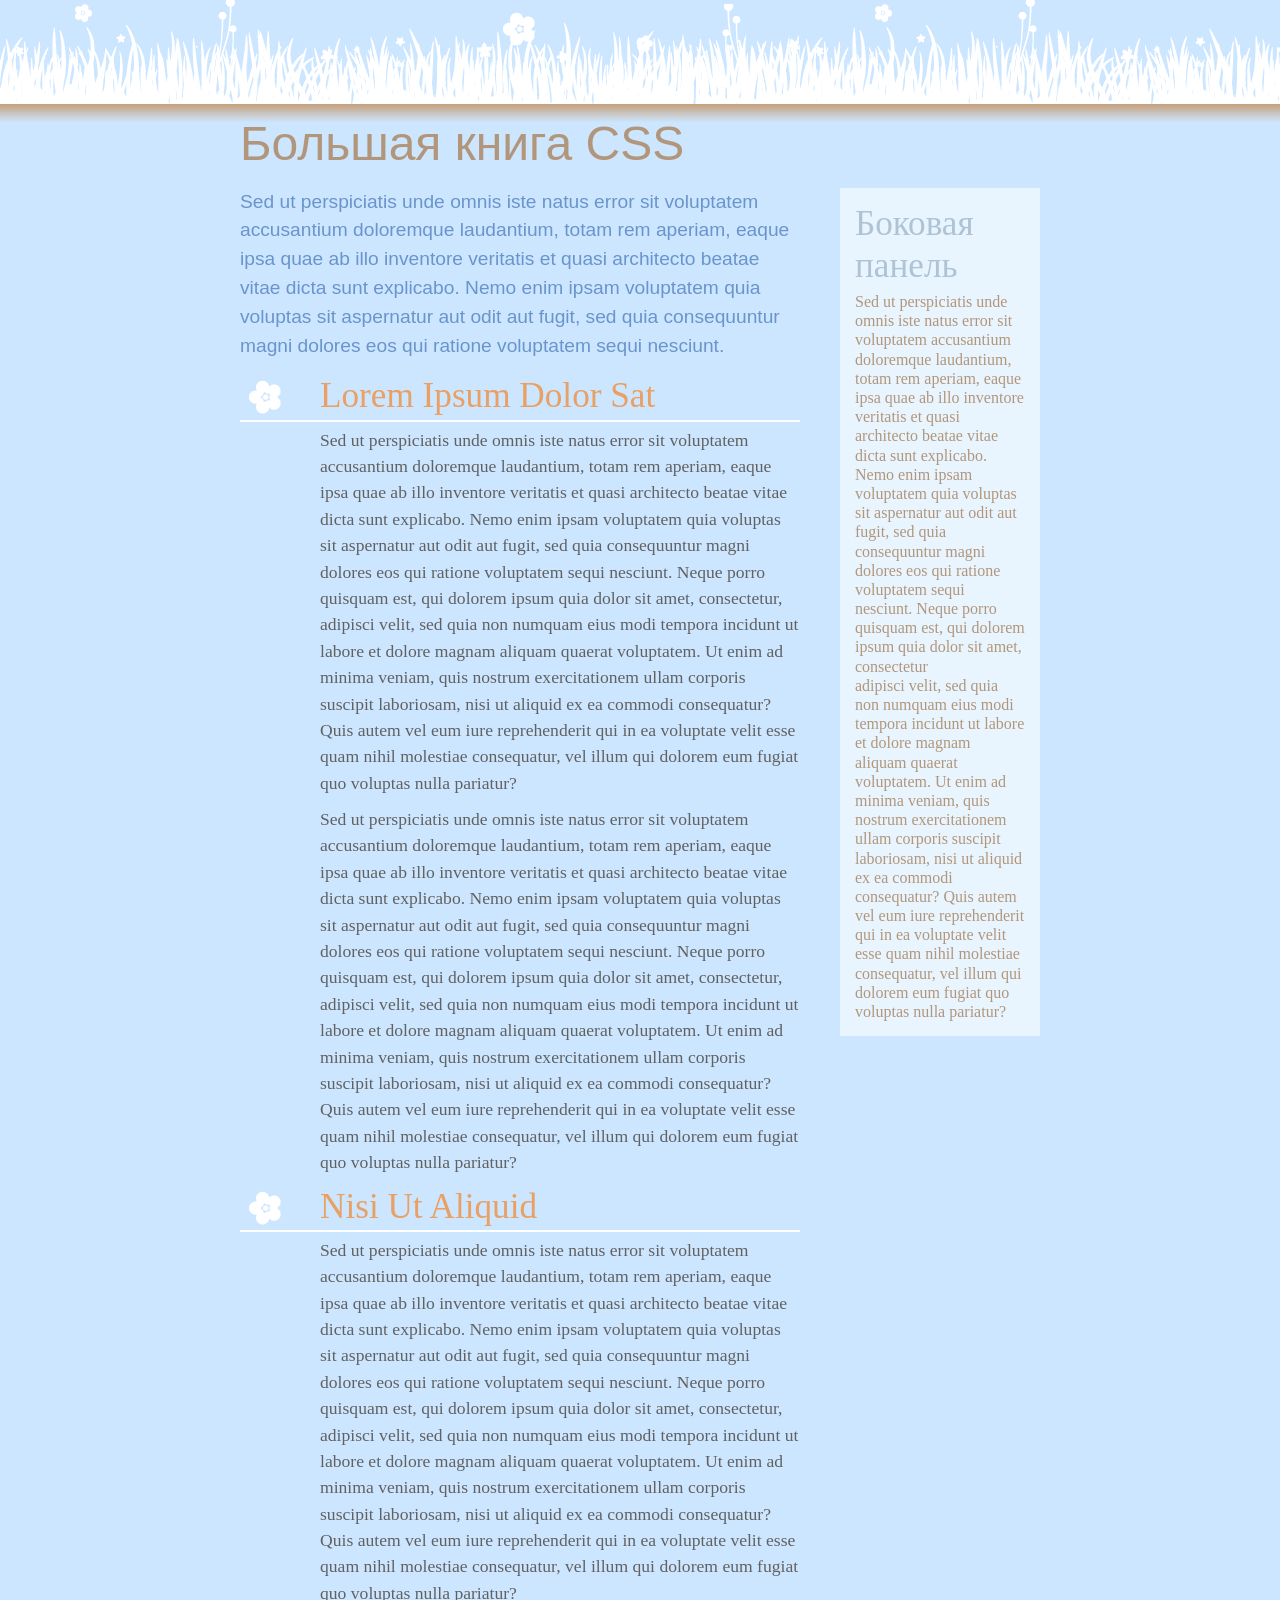
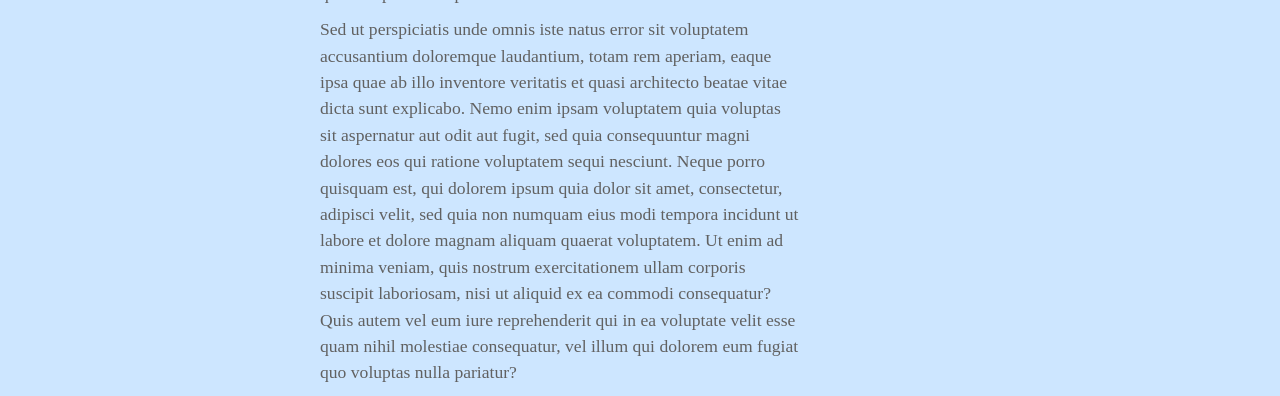
<file: 05/cascade.html>
<!doctype html>
<html>
<head>
<meta charset="UTF-8">
<title>Большая книга CSS -- The Cascade</title>
<link href="styles.css" rel="stylesheet">
</head>
<body>
<h1>Большая книга CSS</h1>
<div class="main">
  <p class="intro">Sed ut perspiciatis unde omnis iste natus error sit voluptatem accusantium doloremque laudantium, totam rem aperiam, eaque ipsa quae ab illo inventore veritatis et quasi architecto beatae vitae dicta sunt explicabo. Nemo enim ipsam voluptatem quia voluptas sit aspernatur aut odit aut fugit, sed quia consequuntur magni dolores eos qui ratione voluptatem sequi nesciunt. </p>
  <h2>Lorem Ipsum Dolor Sat</h2>
  <p>Sed ut perspiciatis unde omnis iste natus error sit voluptatem accusantium doloremque laudantium, totam rem aperiam, eaque ipsa quae ab illo inventore veritatis et quasi architecto beatae vitae dicta sunt explicabo. Nemo enim ipsam voluptatem quia voluptas sit aspernatur aut odit aut fugit, sed quia consequuntur magni dolores eos qui ratione voluptatem sequi nesciunt. Neque porro quisquam est, qui dolorem ipsum quia dolor sit amet, consectetur, adipisci velit, sed quia non numquam eius modi tempora incidunt ut labore et dolore magnam aliquam quaerat voluptatem. Ut enim ad minima veniam, quis nostrum exercitationem ullam corporis suscipit laboriosam, nisi ut aliquid ex ea commodi consequatur? Quis autem vel eum iure reprehenderit qui in ea voluptate velit esse quam nihil molestiae consequatur, vel illum qui dolorem eum fugiat quo voluptas nulla pariatur?</p>
<p>Sed ut perspiciatis unde omnis iste natus error sit voluptatem accusantium doloremque laudantium, totam rem aperiam, eaque ipsa quae ab illo inventore veritatis et quasi architecto beatae vitae dicta sunt explicabo. Nemo enim ipsam voluptatem quia voluptas sit aspernatur aut odit aut fugit, sed quia consequuntur magni dolores eos qui ratione voluptatem sequi nesciunt. Neque porro quisquam est, qui dolorem ipsum quia dolor sit amet, consectetur, adipisci velit, sed quia non numquam eius modi tempora incidunt ut labore et dolore magnam aliquam quaerat voluptatem. Ut enim ad minima veniam, quis nostrum exercitationem ullam corporis suscipit laboriosam, nisi ut aliquid ex ea commodi consequatur? Quis autem vel eum iure reprehenderit qui in ea voluptate velit esse quam nihil molestiae consequatur, vel illum qui dolorem eum fugiat quo voluptas nulla pariatur?</p>
  <h2>Nisi Ut Aliquid </h2>
  <p>Sed ut perspiciatis unde omnis iste natus error sit voluptatem accusantium doloremque laudantium, totam rem aperiam, eaque ipsa quae ab illo inventore veritatis et quasi architecto beatae vitae dicta sunt explicabo. Nemo enim ipsam voluptatem quia voluptas sit aspernatur aut odit aut fugit, sed quia consequuntur magni dolores eos qui ratione voluptatem sequi nesciunt. Neque porro quisquam est, qui dolorem ipsum quia dolor sit amet, consectetur, adipisci velit, sed quia non numquam eius modi tempora incidunt ut labore et dolore magnam aliquam quaerat voluptatem. Ut enim ad minima veniam, quis nostrum exercitationem ullam corporis suscipit laboriosam, nisi ut aliquid ex ea commodi consequatur? Quis autem vel eum iure reprehenderit qui in ea voluptate velit esse quam nihil molestiae consequatur, vel illum qui dolorem eum fugiat quo voluptas nulla pariatur?</p>
  <p>Sed ut perspiciatis unde omnis iste natus error sit voluptatem accusantium doloremque laudantium, totam rem aperiam, eaque ipsa quae ab illo inventore veritatis et quasi architecto beatae vitae dicta sunt explicabo. Nemo enim ipsam voluptatem quia voluptas sit aspernatur aut odit aut fugit, sed quia consequuntur magni dolores eos qui ratione voluptatem sequi nesciunt. Neque porro quisquam est, qui dolorem ipsum quia dolor sit amet, consectetur, adipisci velit, sed quia non numquam eius modi tempora incidunt ut labore et dolore magnam aliquam quaerat voluptatem. Ut enim ad minima veniam, quis nostrum exercitationem ullam corporis suscipit laboriosam, nisi ut aliquid ex ea commodi consequatur? Quis autem vel eum iure reprehenderit qui in ea voluptate velit esse quam nihil molestiae consequatur, vel illum qui dolorem eum fugiat quo voluptas nulla pariatur?</p>
</div>
<div class="sidebar">
<h2>Боковая панель</h2>
<p>Sed ut perspiciatis unde omnis iste natus error sit voluptatem accusantium doloremque laudantium, totam rem aperiam, eaque ipsa quae ab illo inventore veritatis et quasi architecto beatae vitae dicta sunt explicabo. Nemo enim ipsam voluptatem quia voluptas sit aspernatur aut odit aut fugit, sed quia consequuntur magni dolores eos qui ratione voluptatem sequi nesciunt. Neque porro quisquam est, qui dolorem ipsum quia dolor sit amet, consectetur</p>
<p>adipisci velit, sed quia non numquam eius modi tempora incidunt ut labore et dolore magnam aliquam quaerat voluptatem. Ut enim ad minima veniam, quis nostrum exercitationem ullam corporis suscipit laboriosam, nisi ut aliquid ex ea commodi consequatur? Quis autem vel eum iure reprehenderit qui in ea voluptate velit esse quam nihil molestiae consequatur, vel illum qui dolorem eum fugiat quo voluptas nulla pariatur?</p>
</div>
</body>
</html>
</file>
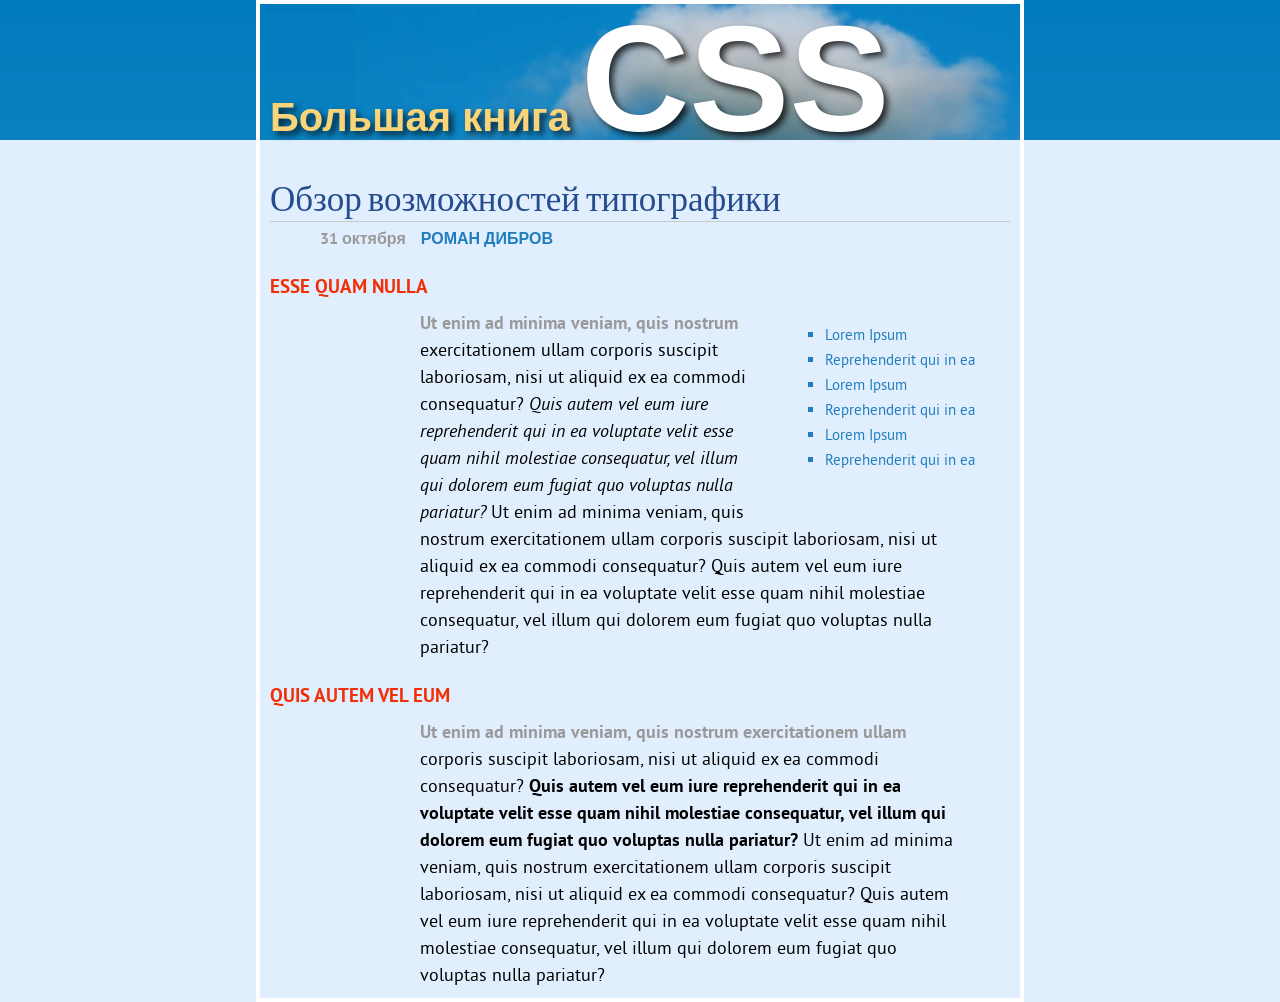
<file: 06/text.html>
<!doctype html>
<html>
<head>
<meta charset="UTF-8">
<title>Типографика CSS</title>
<link href="http://fonts.googleapis.com/css?family=Slabo+27px" rel="stylesheet">
<link href="css/styles.css" rel="stylesheet">

</head>

<body>
<div class="main">
	<h1>Большая книга <strong>CSS</strong></h1>
	<h2>Обзор возможностей типографики</h2>
	<p class="byline">31 октября <strong>Роман Дибров</strong></p>
	<ul>
		<li>Lorem Ipsum</li>
		<li>Reprehenderit qui in ea</li>
		<li>Lorem Ipsum</li>
		<li>Reprehenderit qui in ea</li>
		<li>Lorem Ipsum</li>
		<li>Reprehenderit qui in ea</li>
	</ul>
	<h3>Esse quam nulla</h3>
	<p>Ut enim ad minima veniam, quis nostrum exercitationem ullam corporis suscipit laboriosam, nisi ut aliquid ex ea commodi consequatur? <em>Quis autem vel eum iure reprehenderit qui in ea voluptate velit esse quam nihil molestiae consequatur, vel illum qui dolorem eum fugiat quo voluptas nulla pariatur?</em> Ut enim ad minima veniam, quis nostrum exercitationem ullam corporis suscipit laboriosam, nisi ut aliquid ex ea commodi consequatur? Quis autem vel eum iure reprehenderit qui in ea voluptate velit esse quam nihil molestiae consequatur, vel illum qui dolorem eum fugiat quo voluptas nulla pariatur?</p>
	<h3>Quis autem vel eum</h3>
	<p>Ut enim ad minima veniam, quis nostrum exercitationem ullam corporis suscipit laboriosam, nisi ut aliquid ex ea commodi consequatur? <strong>Quis autem vel eum iure reprehenderit qui in ea voluptate velit esse quam nihil molestiae consequatur, vel illum qui dolorem eum fugiat quo voluptas nulla pariatur? </strong>Ut enim ad minima veniam, quis nostrum exercitationem ullam corporis suscipit laboriosam, nisi ut aliquid ex ea commodi consequatur? Quis autem vel eum iure reprehenderit qui in ea voluptate velit esse quam nihil molestiae consequatur, vel illum qui dolorem eum fugiat quo voluptas nulla pariatur?</p>
</div>
</body>
</html>
</file>
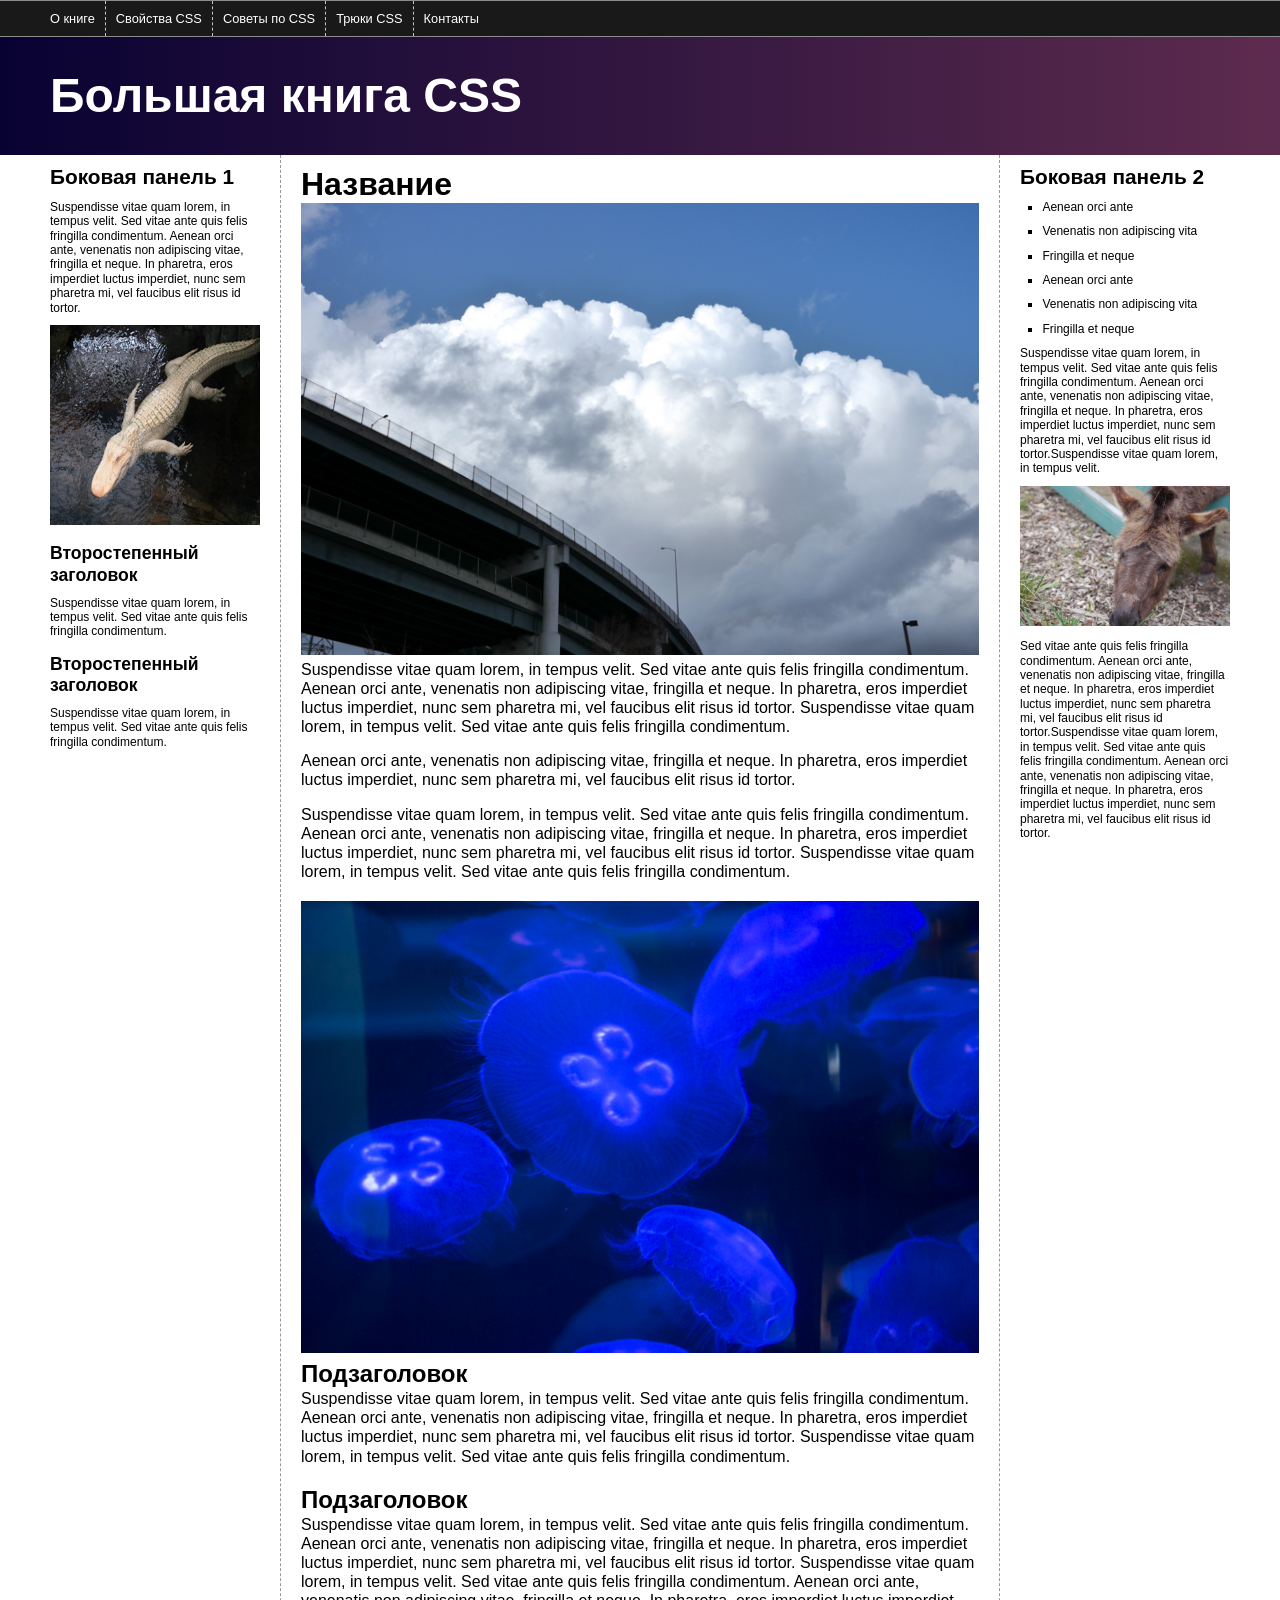
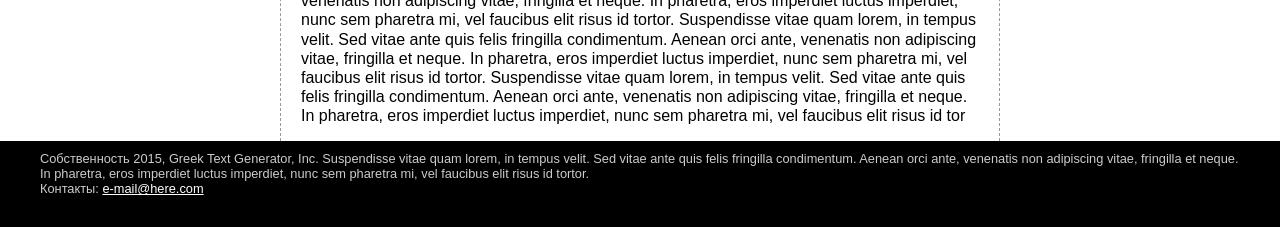
<file: 15/new-source-order.html>
<!doctype html>
<html>
<head>
<meta charset="UTF-8">
<meta name="viewport" content="width=device-width">
<title>Большая книга CSS</title>
<link href="styles.css" rel="stylesheet">
</head>

<body>
<div class="pageWrapper">
<header>
<nav class="clear">
<ul>
<li><a href="#">О книге</a></li>
<li><a href="#">Свойства CSS</a></li>
<li><a href="#">Советы по CSS</a></li>
<li><a href="#">Трюки CSS</a></li>
<li><a href="#">Контакты</a></li>
</ul>
</nav>
<h1>Большая книга CSS</h1>
</header>
<div class="contentWrapper"> 
<div class="columnWrapper">
<!-- основной контент -->
<article class="main">
  <h2>Название</h2>
  <p><img src="imgs/clouds.jpg" alt="Облака" width="678" height="452">Suspendisse vitae quam lorem, in tempus velit. Sed vitae ante quis felis fringilla condimentum. Aenean orci ante, venenatis non adipiscing vitae, fringilla et neque. In pharetra, eros imperdiet luctus imperdiet, nunc sem pharetra mi, vel faucibus elit risus id tortor. Suspendisse vitae quam lorem, in tempus velit. Sed vitae ante quis felis fringilla condimentum.</p>
  <p>Aenean orci ante, venenatis non adipiscing vitae, fringilla et neque. In pharetra, eros imperdiet luctus imperdiet, nunc sem pharetra mi, vel faucibus elit risus id tortor. </p>
  <p>Suspendisse vitae quam lorem, in tempus velit. Sed vitae ante quis felis fringilla condimentum. Aenean orci ante, venenatis non adipiscing vitae, fringilla et neque. In pharetra, eros imperdiet luctus imperdiet, nunc sem pharetra mi, vel faucibus elit risus id tortor. Suspendisse vitae quam lorem, in tempus velit. Sed vitae ante quis felis fringilla condimentum. </p>
  <h3><img src="imgs/jellyfish.jpg" alt="Медуза" width="678" height="452">Подзаголовок</h3>
  <p>Suspendisse vitae quam lorem, in tempus velit. Sed vitae ante quis felis fringilla condimentum. Aenean orci ante, venenatis non adipiscing vitae, fringilla et neque. In pharetra, eros imperdiet luctus imperdiet, nunc sem pharetra mi, vel faucibus elit risus id tortor. Suspendisse vitae quam lorem, in tempus velit. Sed vitae ante quis felis fringilla condimentum. </p>
  <h3>Подзаголовок</h3>
  <p>Suspendisse vitae quam lorem, in tempus velit. Sed vitae ante quis felis fringilla condimentum. Aenean orci ante, venenatis non adipiscing vitae, fringilla et neque. In pharetra, eros imperdiet luctus imperdiet, nunc sem pharetra mi, vel faucibus elit risus id tortor. Suspendisse vitae quam lorem, in tempus velit. Sed vitae ante quis felis fringilla condimentum. Aenean orci ante, venenatis non adipiscing vitae, fringilla et neque. In pharetra, eros imperdiet luctus imperdiet, nunc sem pharetra mi, vel faucibus elit risus id tortor. Suspendisse vitae quam lorem, in tempus velit. Sed vitae ante quis felis fringilla condimentum. Aenean orci ante, venenatis non adipiscing vitae, fringilla et neque. In pharetra, eros imperdiet luctus imperdiet, nunc sem pharetra mi, vel faucibus elit risus id tortor. Suspendisse vitae quam lorem, in tempus velit. Sed vitae ante quis felis fringilla condimentum. Aenean orci ante, venenatis non adipiscing vitae, fringilla et neque. In pharetra, eros imperdiet luctus imperdiet, nunc sem pharetra mi, vel faucibus elit risus id tor</p>
</article>
<!-- первая боковая панель -->
<aside class="sidebar1">
  <h2>Боковая панель 1</h2>
  <p>Suspendisse vitae quam lorem, in tempus velit. Sed vitae ante quis felis fringilla condimentum. Aenean orci ante, venenatis non adipiscing vitae, fringilla et neque. In pharetra, eros imperdiet luctus imperdiet, nunc sem pharetra mi, vel faucibus elit risus id tortor.  </p>
  <p><img src="imgs/gator.jpg" alt="Аллигатор" width="300" height="200"></p>
  <h3>Второстепенный заголовок</h3>
  <p>Suspendisse vitae quam lorem, in tempus velit. Sed vitae ante quis felis fringilla condimentum.  </p>
  <h3>Второстепенный заголовок</h3>
  <p>Suspendisse vitae quam lorem, in tempus velit. Sed vitae ante quis felis fringilla condimentum. </p>
</aside>
</div>
<!-- вторая боковая панель -->
<aside class="sidebar2">
<h2>Боковая панель 2 </h2>
  <ul>
    <li>Aenean orci ante</li>
    <li>Venenatis non adipiscing vita</li>
    <li> Fringilla et neque</li>
    <li>Aenean orci ante</li>
    <li>Venenatis non adipiscing vita</li>
    <li> Fringilla et neque</li>
  </ul>
  <p>Suspendisse vitae quam lorem, in tempus velit. Sed vitae ante quis felis fringilla condimentum. Aenean orci ante, venenatis non adipiscing vitae, fringilla et neque. In pharetra, eros imperdiet luctus imperdiet, nunc sem pharetra mi, vel faucibus elit risus id tortor.Suspendisse vitae quam lorem, in tempus velit. </p>
  <p><img src="imgs/mule.jpg" alt="Ослик" width="210" height="140"></p>
  <p>Sed vitae ante quis felis fringilla condimentum. Aenean orci ante, venenatis non adipiscing vitae, fringilla et neque. In pharetra, eros imperdiet luctus imperdiet, nunc sem pharetra mi, vel faucibus elit risus id tortor.Suspendisse vitae quam lorem, in tempus velit. Sed vitae ante quis felis fringilla condimentum. Aenean orci ante, venenatis non adipiscing vitae, fringilla et neque. In pharetra, eros imperdiet luctus imperdiet, nunc sem pharetra mi, vel faucibus elit risus id tortor.</p>
</aside>
</div>
<footer>
<p>Собственность 2015, Greek Text Generator, Inc.
Suspendisse vitae quam lorem, in tempus velit. Sed vitae ante quis felis fringilla condimentum. Aenean orci ante, venenatis non adipiscing vitae, fringilla et neque. In pharetra, eros imperdiet luctus imperdiet, nunc sem pharetra mi, vel faucibus elit risus id tortor.</p>
<p>Контакты: <a href="mailto:nobody@nowhere.com">e-mail@here.com</a></p>
</footer>
</div>
</body>
</html>
</file>
<file: 02/styles.css>
html {
    padding-top: 25px;
    background-image: url(images/bg_page.png);
}

body {
    width: 80%;
    padding: 20px;
    margin: 0 auto;
    border-radius: 10px;
    box-shadow: 10px 10px 10px rgba(0,0,0,.5);
    background-color: #E1EDEB;
}

h1 {
    font-family: 'Kurale', 'Arial Black', serif;
    font-weight: normal;
    color: #6A94CC;
    font-size: 3em;
    margin: 0;
}

p, address {
    font-family: "Palatino Linotype", Baskerville, serif;
    font-size: 1.25em;
    color: #616161;
    line-height: 150%;
    margin-top: 20px;
    margin-left: 60px;
}

h2 {
    color: #B1967C;
    font-family: 'Kurale', 'Arial Black', serif;
    font-weight: normal;
    font-size: 2.2em;
    border-bottom: 2px white solid;
    background: url(images/head-icon.png) no-repeat 10px 10px;
    padding: 0 0 2px 60px;
    margin: 0;
}

.intro {
    color: #666666;
    font-family: 'Kurale', Helvetica, sans-serif;
    font-size: 1.2em;
    margin-left: 0;
    margin-bottom: 25px;
}
</file>
<file: 07/main.css>
/* сброс стилей браузера */
html, body, div, span, object, iframe, h1, h2, h3, h4, h5, h6, p, blockquote, pre, a, abbr, acronym, address, big, cite, code, del, dfn, em, img, ins, kbd, q, s, samp,small, strike, strong, sub, sup, tt, var, b, u, i, center, dl, dt, dd, ol, ul, li, fieldset, form, label, legend,
table, caption, tbody, tfoot, thead, tr, th, td, article, aside, canvas, details, embed, 
figure, figcaption, footer, header, hgroup, menu, nav, output, ruby, section, summary,
time, mark, audio, video {
  margin: 0;
  padding: 0;
  border: 0;
  font-size: 100%;
  vertical-align: baseline;
}
article, aside, details, figcaption, figure, footer, header, hgroup, menu, nav, section {
  display: block;
}
body {
  line-height: 1.2;
}
ol { 
  padding-left: 1.4em;
  list-style: decimal;
}
ul {
  padding-left: 1.4em;
  list-style: square;
}
table {
  border-collapse: collapse;
  border-spacing: 0;
} 
/* конец кода сброса стилей браузера */

html {
  background-color: rgb(253,248,171);
}
body {
  background-color: rgb(255,255,255);
  border: 3px solid rgb(75,75,75);
  box-shadow: 0 0 15px 5px rgba(44,82,100,.75);
  max-width: 760px;
  margin-top: 20px;
  margin-left: auto;
  margin-right: auto;
  padding: 15px;
}

h1 {
  font-size: 2.75em;
  font-family: Georgia, "Times New Roman", Times, serif;
  font-weight: normal;
  text-align: center;
  letter-spacing: 1px;
  color: rgb(133,161,16);
  text-transform: uppercase;
  background-color: rgb(226,235,180);
  padding: 5px 15px 2px 15px;
  margin: 0 -15px 20px -15px;
}

h2 {
  font-size: 1.5em;
  font-family: "Arial Narrow", Arial, Helvetica, sans-serif;
  color: rgb(249,107,24);
  border-top: 2px dotted rgb(141,165,22);
  border-bottom: 2px dotted rgb(141,165,22);
  padding-top: 5px;
  padding-bottom: 5px;
  margin: 15px 0 5px 0;
  overflow: hidden;
}

.sidebar {
  width: 30%;
  float: right;
  margin: 10px;
  background-color: rgb(250,235,199);
  padding: 10px 20px;
  border: 1px dotted rgb(252,101,18);
  border-top: 20px solid rgb(252,101,18);
  border-radius: 10px;
  box-shadow: 5px 5px 10px rgba(0,0,0,.5);
}

.sidebar h2 {
  border: none;
  margin-top: 0;
  padding: 0;
}

.copyright {
  clear: both;
  border-top: 1px solid rgb(141,165,22);
  color: rgb(133,161,16);
  font-size: .8em;
  font-style: normal;
  text-align: center;
  text-transform: uppercase;
  margin-top: 20px;
  padding-top: 10px;
}
</file>
<file: 13/styles.css>
/* сброс стилей браузера */
html, body, div, span, object, iframe, h1, h2, h3, h4, h5, h6, p, blockquote, pre, a, abbr, acronym, address, big, cite, code, del, dfn, em, img, ins, kbd, q, s, samp,small, strike, strong, sub, sup, tt, var, b, u, i, center, dl, dt, dd, ol, ul, li, fieldset, form, label, legend,
table, caption, tbody, tfoot, thead, tr, th, td, article, aside, canvas, details, embed, 
figure, figcaption, footer, header, hgroup, menu, nav, output, ruby, section, summary,
time, mark, audio, video {
	margin: 0;
	padding: 0;
	border: 0;
	font-size: 100%;
	vertical-align: baseline;
}
article, aside, details, figcaption, figure, footer, header, hgroup, menu, nav, section {
	display: block;
}
body {
	line-height: 1.2;
}
ol { 
	padding-left: 1.4em;
	list-style: decimal;
}
ul {
	padding-left: 1.4em;
	list-style: square;
}
table {
	border-collapse: collapse;
	border-spacing: 0;
} 
/* конец кода сброса стилей браузера */

* {
  box-sizing: border-box;
}

.clear:after {
  content: " ";
  display: table;
  clear: both;
}

.clear {
	zoom: 1;	
}

body {
	font-family: 'Helvetica Neue', Helvetica, Arial, sans-serif;	
}


header {
	background-color:rgb(93,43,78); 
	background-image: -webkit-linear-gradient(right, rgb(93,43,78), rgb(8,2,50));
	padding-bottom: 30px;
}

header h1 {
	font-size: 3em;	
	color: white;
	font-weight: bold;
	padding-top: 30px;
	clear: both;
	padding-left: 10px;
}

nav {
	background-color: rgb(25,25,25);
	border: 1px solid rgba(255,255,255,.5);	
	border-left: none;
	border-right: none;
}
nav ul {
	padding: 0;
	margin: 0;	
}
nav li {
	float: left;
	padding: 0;
	margin: 0;
	list-style: none;	
}
nav a {
	float: left;
	font-size: .8em;	
	color: white;
	font-weight: normal;
	text-decoration: none;
	padding: 10px;
	border-right: 1px dashed rgba(255,255,255,.75);
	-webkit-transition: all .5s;
	-moz-transition: all .5s;
	-o-transition: all .5s;
	transition: all .5s;
}
nav li:last-of-type a {
	border-right: none;	
}
nav a:hover {
	background-color: rgb(93,43,78);
}
aside h2 {
	font-size: 1.3em;
	margin-top: 10px;	
}
aside h3 {
	font-size: 1.1em;
	margin-top: 15px;
}
aside p, aside li {
	font-size: .75em;
	margin-top: 10px;	
}
.main h2 {
	font-size: 2em;
	margin-top: 10px;	
}
.main h3 {
	font-size: 1.5em;
	margin-top: 20px;	
}
.main p {
	margin-bottom: 15px;	
}
footer {
	clear: both;
	margin-top: 15px;
	font-size: .8em;	
	padding: 10px 10px 30px 10px;
	background-color: black;
	color: rgb(204,204,204);
}
footer a {
	color: white;	
}
/* стили из практикума главы 13  */

.sidebar1 {
  float: left;
  width: 20%;
  padding: 0 20px 0 10px;
}

.main {
  float: left;
  width: 60%;
  padding: 0 20px 0 20px;
  border-left: dashed 1px rgb(153,153,153);
  border-right: dashed 1px rgb(153,153,153);
}

.sidebar2 {
  float: right;
  width: 20%;
  padding: 0 10px 0 10px;
}

nav ul, header h1, footer p, .contentWrapper {
  max-width: 1200px;
  margin: 0 auto;
}
</file>
<file: 14/styles.css>
/* сброс стилей браузера */
html, body, div, span, object, iframe, h1, h2, h3, h4, h5, h6, p, blockquote, pre, a, abbr, acronym, address, big, cite, code, del, dfn, em, img, ins, kbd, q, s, samp,small, strike, strong, sub, sup, tt, var, b, u, i, center, dl, dt, dd, ol, ul, li, fieldset, form, label, legend,
table, caption, tbody, tfoot, thead, tr, th, td, article, aside, canvas, details, embed, 
figure, figcaption, footer, header, hgroup, menu, nav, output, ruby, section, summary,
time, mark, audio, video {
	margin: 0;
	padding: 0;
	border: 0;
	font-size: 100%;
	vertical-align: baseline;
}
article, aside, details, figcaption, figure, footer, header, hgroup, menu, nav, section {
	display: block;
}
body {
	line-height: 1.2;
}
ol { 
	padding-left: 1.4em;
	list-style: decimal;
}
ul {
	padding-left: 1.4em;
	list-style: square;
}
table {
	border-collapse: collapse;
	border-spacing: 0;
} 
/* конец кода сброса стилей браузера */

/* веб-шрифты */

@font-face {
    font-family: 'Titillium';
    src: url('fonts/TitilliumText22L001-webfont.eot');
    src: url('fonts/TitilliumText22L001-webfont.eot?#iefix') format('embedded-opentype'),
         url('fonts/TitilliumText22L001-webfont.woff') format('woff'),
         url('fonts/TitilliumText22L001-webfont.ttf') format('truetype'),
         url('fonts/TitilliumText22L001-webfont.svg#TitilliumText22LThin') format('svg');
    font-weight: 100;
    font-style: normal;
}
@font-face {
    font-family: 'Titillium';
    src: url('fonts/TitilliumText22L003-webfont.eot');
    src: url('fonts/TitilliumText22L003-webfont.eot?#iefix') format('embedded-opentype'),
         url('fonts/TitilliumText22L003-webfont.woff') format('woff'),
         url('fonts/TitilliumText22L003-webfont.ttf') format('truetype'),
         url('fonts/TitilliumText22L003-webfont.svg#TitilliumText22LRegular') format('svg');
    font-weight: 400;
    font-style: normal;
}
@font-face {
    font-family: 'Titillium';
    src: url('fonts/TitilliumText22L005-webfont.eot');
    src: url('fonts/TitilliumText22L005-webfont.eot?#iefix') format('embedded-opentype'),
         url('fonts/TitilliumText22L005-webfont.woff') format('woff'),
         url('fonts/TitilliumText22L005-webfont.ttf') format('truetype'),
         url('fonts/TitilliumText22L005-webfont.svg#TitilliumText22LBold') format('svg');
    font-weight: 700;
    font-style: normal;
}
body {
	max-width: 1024px;
	margin: 0 auto;	
}
header h1 {
	font: 700 72px Titillium, Arial, sans-serif;
	color: rgb(232,113,35);
	text-shadow: 0 0 5px white,
	             3px 3px 5px rgba(0,0,0,.5);
}
nav ul {
	margin: 0;
	padding: 0;
	list-style-type: none;	
}
nav li {
	display: inline;	
}
nav a {
	display: inline-block;
	padding: 9px 20px 5px 20px;
	border-radius:20px;
	text-decoration: none;	
	font-family: Titillium, Arial, sans-serif;
	font-weight: 700;
	color: white;
	text-shadow: 2px 2px 4px rgba(0,0,0,1);
	text-transform:uppercase;
	font-size: .9em;
	letter-spacing: .1em;
	background-color: rgb(232,113,35);
	background: -webkit-linear-gradient(top, rgba(232,113,35,1),rgba(232,113,35,.5));
	background: -moz-linear-gradient(top, rgba(232,113,35,1),rgba(232,113,35,.5));
	background: -o-linear-gradient(top, rgba(232,113,35,1),rgba(232,113,35,.5));
	background: linear-gradient(top, rgba(232,113,35,1),rgba(232,113,35,.5));
	border: 1px solid rgb(232,113,35);
	margin-right: 5px;
}
figcaption strong {
	font-weight: 700;
	display: block;
}
footer .copyright {
	font-family: Titillium, Arial, sans-serif;
	font-weight: 700;
	color: white;
	margin: 0 auto;
	max-width: 1024px;
}

/* стили из практикума главы 14 */

header {
	position: relative;
	margin-top: 20px;
	padding: 20px 0 0 10px;
}
header .badge {
	position: absolute;
	top: -20px;
	left: -90px;
	z-index: -1;
}
header nav {
	position: absolute;
	right: 0;
	top: 45px;
}

.gallery figure {
	display: inline-block;
	width: 300px;
	height: 210px;
	margin: 15px;
	position: relative;
}

.gallery figcaption {
	position: absolute;
	top: 15%;
	bottom: 15%;
	left: 0;
	right: 0;
	background-color: rgba(153,153,153,.9);
	padding: 20px;
	font-family: Titillium, Arial, sans-serif;
	font-weight: 400;
	font-size: .9em;
	color: white;
	opacity: 0;
	transition: opacity .75s ease-out;
}
.gallery figure:hover figcaption {
	opacity: 1;
}

footer {
	position: fixed;
	bottom: 0;
	left: 0;
	right: 0;
	padding: 10px;
	background-color: black;
	color: white;
}
</file>
<file: 15/styles.css>
/* сброс стилей браузера */
* {
  box-sizing: border-box; 
}
html, body, div, span, object, iframe, h1, h2, h3, h4, h5, h6, p, blockquote, pre, a, abbr, acronym, address, big, cite, code, del, dfn, em, img, ins, kbd, q, s, samp,small, strike, strong, sub, sup, tt, var, b, u, i, center, dl, dt, dd, ol, ul, li, fieldset, form, label, legend,
table, caption, tbody, tfoot, thead, tr, th, td, article, aside, canvas, details, embed, 
figure, figcaption, footer, header, hgroup, menu, nav, output, ruby, section, summary,
time, mark, audio, video {
	margin: 0;
	padding: 0;
	border: 0;
	font-size: 100%;
	vertical-align: baseline;
}
article, aside, details, figcaption, figure, footer, header, hgroup, menu, nav, section {
	display: block;
}
body {
	line-height: 1.2;
}
ol { 
	padding-left: 1.4em;
	list-style: decimal;
}
ul {
	padding-left: 1.4em;
	list-style: square;
}
table {
	border-collapse: collapse;
	border-spacing: 0;
} 
/* конец кода сброса стилей браузера */

.clear:after {
  content: " ";
  display: table;
  clear: both;
}

.clear {
	zoom: 1;	
}

body {
	font-family: 'Helvetica Neue', Helvetica, Arial, sans-serif;	
}


header {
	background-color:rgb(93,43,78); 
	background-image: linear-gradient(to left, rgb(93,43,78), rgb(8,2,50));
	padding-bottom: 30px;
}

header h1 {
	font-size: 3em;	
	color: white;
	font-weight: bold;
	padding-top: 30px;
	clear: both;
	padding-left: 10px;
}

nav {
	background-color: rgb(25,25,25);
	border: 1px solid rgba(255,255,255,.5);	
	border-left: none;
	border-right: none;
}
nav ul {
	padding: 0;
	margin: 0;	
}
nav li {
	float: left;
	padding: 0;
	margin: 0;
	list-style: none;	
}
nav a {
	float: left;
	font-size: .8em;	
	color: white;
	font-weight: normal;
	text-decoration: none;
	padding: 10px;
	border-right: 1px dashed rgba(255,255,255,.75);
	transition: all .5s;
}
nav li:last-of-type a {
	border-right: none;	
}
nav a:hover {
	background-color: rgb(93,43,78);
}
aside h2 {
	font-size: 1.3em;
	margin-top: 10px;	
}
aside h3 {
	font-size: 1.1em;
	margin-top: 15px;
}
aside p, aside li {
	font-size: .75em;
	margin-top: 10px;	
}
.main h2 {
	font-size: 2em;
	margin-top: 10px;	
}
.main h3 {
	font-size: 1.5em;
	margin-top: 20px;	
}
.main p {
	margin-bottom: 15px;	
}
footer {
	margin-top: 15px;
	font-size: .8em;	
	padding: 10px 10px 30px 10px;
	background-color: black;
	color: rgb(204,204,204);
}
footer a {
	color: white;	
}
img {
  max-width: 100%;
}
img.half {
  max-width: 50%;
}
img.left {
  float: left;
  margin: 0 10px 10px 0;
}
img.right {
  float: right;
  margin: 0 0 10px 10px;
}

/* пользовательские стили  */

/* раскомментируйте этот стиль, если хотите всю страницу, включая фоновый цвет, ограничить центрированным блоком размером 1200 пикселов  */
/*.pageWrapper {
	max-width: 1200px;
	margin: 0 auto;	
}*/


.columnWrapper {
  float: left;
  width: 80%;
}

.sidebar1 {
  float: left;
  width: 25%;
  padding: 0 20px 0 10px;
}
.main {
  float: right;
  width: 75%;
  padding: 0 20px;
  border-left: dashed 1px rgb(153,153,153);
  border-right: dashed 1px rgb(153,153,153);
}
.sidebar2 {
  float: right;
  width: 20%; 
  padding: 0 10px 0 20px;
}
footer {
  clear: both;  
}
nav ul, header h1, footer p, .contentWrapper {
  max-width: 1200px;
  margin: 0 auto; 
}

/* стили для планшетов */
@media (min-width: 481px) and (max-width:768px) {
  .sidebar2 {
    float: none;
    width: auto;
    clear: both;
    border-top: 2px solid black;
    padding-top: 10px;
  }
  .columnWrapper {
    width: auto;
  }
  .main {
    border-right: none;
  }
}

/* стили для смартфонов */
@media (max-width:480px) {
  .columnWrapper, .main, .sidebar1, .sidebar2 {
    float: none;
    width: auto;
  }
  .main {
    border: none;
  }
  .sidebar1, .sidebar2 {
    border-top: 2px solid black;
    margin-top: 25px;
    padding-top: 10px;
  }
  header h1 {
    font-size: 1.5em;
  }
  nav {
    text-align: center;
  }
  nav li {
    float: none;
    display: inline-block;
  }
  nav a {
    float: none;
    display: inline-block;
    border: none;
  }
}
</file>
<file: 16/css/skeleton.css>
/*
* Skeleton V2.0.4
* Copyright 2014, Dave Gamache
* www.getskeleton.com
* Free to use under the MIT license.
* http://www.opensource.org/licenses/mit-license.php
* 12/29/2014
*/


/* Table of contents
––––––––––––––––––––––––––––––––––––––––––––––––––
- Grid
- Base Styles
- Typography
- Links
- Buttons
- Forms
- Lists
- Code
- Tables
- Spacing
- Utilities
- Clearing
- Media Queries
*/


/* Grid
–––––––––––––––––––––––––––––––––––––––––––––––––– */
.container {
  position: relative;
  width: 100%;
  max-width: 960px;
  margin: 0 auto;
  padding: 0 20px;
  box-sizing: border-box; }
.column,
.columns {
  width: 100%;
  float: left;
  box-sizing: border-box; }

/* For devices larger than 400px */
@media (min-width: 400px) {
  .container {
    width: 85%;
    padding: 0; }
}

/* For devices larger than 550px */
@media (min-width: 550px) {
  .container {
    width: 80%; }
  .column,
  .columns {
    margin-left: 4%; }
  .column:first-child,
  .columns:first-child {
    margin-left: 0; }

  .one.column,
  .one.columns                    { width: 4.66666666667%; }
  .two.columns                    { width: 13.3333333333%; }
  .three.columns                  { width: 22%;            }
  .four.columns                   { width: 30.6666666667%; }
  .five.columns                   { width: 39.3333333333%; }
  .six.columns                    { width: 48%;            }
  .seven.columns                  { width: 56.6666666667%; }
  .eight.columns                  { width: 65.3333333333%; }
  .nine.columns                   { width: 74.0%;          }
  .ten.columns                    { width: 82.6666666667%; }
  .eleven.columns                 { width: 91.3333333333%; }
  .twelve.columns                 { width: 100%; margin-left: 0; }

  .one-third.column               { width: 30.6666666667%; }
  .two-thirds.column              { width: 65.3333333333%; }

  .one-half.column                { width: 48%; }

  /* Offsets */
  .offset-by-one.column,
  .offset-by-one.columns          { margin-left: 8.66666666667%; }
  .offset-by-two.column,
  .offset-by-two.columns          { margin-left: 17.3333333333%; }
  .offset-by-three.column,
  .offset-by-three.columns        { margin-left: 26%;            }
  .offset-by-four.column,
  .offset-by-four.columns         { margin-left: 34.6666666667%; }
  .offset-by-five.column,
  .offset-by-five.columns         { margin-left: 43.3333333333%; }
  .offset-by-six.column,
  .offset-by-six.columns          { margin-left: 52%;            }
  .offset-by-seven.column,
  .offset-by-seven.columns        { margin-left: 60.6666666667%; }
  .offset-by-eight.column,
  .offset-by-eight.columns        { margin-left: 69.3333333333%; }
  .offset-by-nine.column,
  .offset-by-nine.columns         { margin-left: 78.0%;          }
  .offset-by-ten.column,
  .offset-by-ten.columns          { margin-left: 86.6666666667%; }
  .offset-by-eleven.column,
  .offset-by-eleven.columns       { margin-left: 95.3333333333%; }

  .offset-by-one-third.column,
  .offset-by-one-third.columns    { margin-left: 34.6666666667%; }
  .offset-by-two-thirds.column,
  .offset-by-two-thirds.columns   { margin-left: 69.3333333333%; }

  .offset-by-one-half.column,
  .offset-by-one-half.columns     { margin-left: 52%; }

}


/* Base Styles
–––––––––––––––––––––––––––––––––––––––––––––––––– */
/* NOTE
html is set to 62.5% so that all the REM measurements throughout Skeleton
are based on 10px sizing. So basically 1.5rem = 15px :) */
html {
  font-size: 62.5%; }
body {
  font-size: 1.5em; /* currently ems cause chrome bug misinterpreting rems on body element */
  line-height: 1.6;
  font-weight: 400;
  font-family: "Roboto", "HelveticaNeue", "Helvetica Neue", Helvetica, Arial, sans-serif;
  color: #222; }


/* Typography
–––––––––––––––––––––––––––––––––––––––––––––––––– */
h1, h2, h3, h4, h5, h6 {
  margin-top: 0;
  margin-bottom: 2rem;
  font-weight: 300; }
h1 { font-size: 4.0rem; line-height: 1.2;  letter-spacing: -.1rem;}
h2 { font-size: 3.6rem; line-height: 1.25; letter-spacing: -.1rem; }
h3 { font-size: 3.0rem; line-height: 1.3;  letter-spacing: -.1rem; }
h4 { font-size: 2.4rem; line-height: 1.35; letter-spacing: -.08rem; }
h5 { font-size: 1.8rem; line-height: 1.5;  letter-spacing: -.05rem; }
h6 { font-size: 1.5rem; line-height: 1.6;  letter-spacing: 0; }

/* стили для ширины крупнее фаблетов */
@media (min-width: 550px) {
  h1 { font-size: 5.0rem; }
  h2 { font-size: 4.2rem; }
  h3 { font-size: 3.6rem; }
  h4 { font-size: 3.0rem; }
  h5 { font-size: 2.4rem; }
  h6 { font-size: 1.5rem; }
}

p {
  margin-top: 0; }


/* Links
–––––––––––––––––––––––––––––––––––––––––––––––––– */
a {
  color: #1EAEDB; }
a:hover {
  color: #0FA0CE; }


/* Buttons
–––––––––––––––––––––––––––––––––––––––––––––––––– */
.button,
button,
input[type="submit"],
input[type="reset"],
input[type="button"] {
  display: inline-block;
  height: 38px;
  padding: 0 30px;
  color: #555;
  text-align: center;
  font-size: 11px;
  font-weight: 600;
  line-height: 38px;
  letter-spacing: .1rem;
  text-transform: uppercase;
  text-decoration: none;
  white-space: nowrap;
  background-color: transparent;
  border-radius: 4px;
  border: 1px solid #bbb;
  cursor: pointer;
  box-sizing: border-box; }
.button:hover,
button:hover,
input[type="submit"]:hover,
input[type="reset"]:hover,
input[type="button"]:hover,
.button:focus,
button:focus,
input[type="submit"]:focus,
input[type="reset"]:focus,
input[type="button"]:focus {
  color: #333;
  border-color: #888;
  outline: 0; }
.button.button-primary,
button.button-primary,
input[type="submit"].button-primary,
input[type="reset"].button-primary,
input[type="button"].button-primary {
  color: #FFF;
  background-color: #33C3F0;
  border-color: #33C3F0; }
.button.button-primary:hover,
button.button-primary:hover,
input[type="submit"].button-primary:hover,
input[type="reset"].button-primary:hover,
input[type="button"].button-primary:hover,
.button.button-primary:focus,
button.button-primary:focus,
input[type="submit"].button-primary:focus,
input[type="reset"].button-primary:focus,
input[type="button"].button-primary:focus {
  color: #FFF;
  background-color: #1EAEDB;
  border-color: #1EAEDB; }


/* Forms
–––––––––––––––––––––––––––––––––––––––––––––––––– */
input[type="email"],
input[type="number"],
input[type="search"],
input[type="text"],
input[type="tel"],
input[type="url"],
input[type="password"],
textarea,
select {
  height: 38px;
  padding: 6px 10px; /* The 6px vertically centers text on FF, ignored by Webkit */
  background-color: #fff;
  border: 1px solid #D1D1D1;
  border-radius: 4px;
  box-shadow: none;
  box-sizing: border-box; }
/* Removes awkward default styles on some inputs for iOS */
input[type="email"],
input[type="number"],
input[type="search"],
input[type="text"],
input[type="tel"],
input[type="url"],
input[type="password"],
textarea {
  -webkit-appearance: none;
     -moz-appearance: none;
          appearance: none; }
textarea {
  min-height: 65px;
  padding-top: 6px;
  padding-bottom: 6px; }
input[type="email"]:focus,
input[type="number"]:focus,
input[type="search"]:focus,
input[type="text"]:focus,
input[type="tel"]:focus,
input[type="url"]:focus,
input[type="password"]:focus,
textarea:focus,
select:focus {
  border: 1px solid #33C3F0;
  outline: 0; }
label,
legend {
  display: block;
  margin-bottom: .5rem;
  font-weight: 600; }
fieldset {
  padding: 0;
  border-width: 0; }
input[type="checkbox"],
input[type="radio"] {
  display: inline; }
label > .label-body {
  display: inline-block;
  margin-left: .5rem;
  font-weight: normal; }


/* Lists
–––––––––––––––––––––––––––––––––––––––––––––––––– */
ul {
  list-style: circle inside; }
ol {
  list-style: decimal inside; }
ol, ul {
  padding-left: 0;
  margin-top: 0; }
ul ul,
ul ol,
ol ol,
ol ul {
  margin: 1.5rem 0 1.5rem 3rem;
  font-size: 90%; }
li {
  margin-bottom: 1rem; }


/* Code
–––––––––––––––––––––––––––––––––––––––––––––––––– */
code {
  padding: .2rem .5rem;
  margin: 0 .2rem;
  font-size: 90%;
  white-space: nowrap;
  background: #F1F1F1;
  border: 1px solid #E1E1E1;
  border-radius: 4px; }
pre > code {
  display: block;
  padding: 1rem 1.5rem;
  white-space: pre; }


/* Tables
–––––––––––––––––––––––––––––––––––––––––––––––––– */
th,
td {
  padding: 12px 15px;
  text-align: left;
  border-bottom: 1px solid #E1E1E1; }
th:first-child,
td:first-child {
  padding-left: 0; }
th:last-child,
td:last-child {
  padding-right: 0; }


/* Spacing
–––––––––––––––––––––––––––––––––––––––––––––––––– */
button,
.button {
  margin-bottom: 1rem; }
input,
textarea,
select,
fieldset {
  margin-bottom: 1.5rem; }
pre,
blockquote,
dl,
figure,
table,
p,
ul,
ol,
form {
  margin-bottom: 2.5rem; }


/* Utilities
–––––––––––––––––––––––––––––––––––––––––––––––––– */
.u-full-width {
  width: 100%;
  box-sizing: border-box; }
.u-max-full-width {
  max-width: 100%;
  box-sizing: border-box; }
.u-pull-right {
  float: right; }
.u-pull-left {
  float: left; }


/* Misc
–––––––––––––––––––––––––––––––––––––––––––––––––– */
hr {
  margin-top: 3rem;
  margin-bottom: 3.5rem;
  border-width: 0;
  border-top: 1px solid #E1E1E1; }


/* Clearing
–––––––––––––––––––––––––––––––––––––––––––––––––– */

/* Self Clearing Goodness */
.container:after,
.row:after,
.u-cf {
  content: "";
  display: table;
  clear: both; }


/* Media Queries
–––––––––––––––––––––––––––––––––––––––––––––––––– */
/*
Note: The best way to structure the use of media queries is to create the queries
near the relevant code. For example, if you wanted to change the styles for buttons
on small devices, paste the mobile query code up in the buttons section and style it
there.
*/


/* стили для ширины крупнее мобильных */
@media (min-width: 400px) {}

/* Larger than phablet (also point when grid becomes active) */
@media (min-width: 550px) {}

/* стили для ширины крупнее планшетов */
@media (min-width: 750px) {}

/* стили для ширины крупнее компьютерных мониторов */
@media (min-width: 1000px) {}

/* стили для ширины крупнее компьютерных HD-мониторов */
@media (min-width: 1200px) {}
</file>
<file: 16/css/custom.css>
/* запросы mobile first */
/* стили для любой ширины */
.header {
  padding: 30px 0 20px 0;
  background-image: url(../imgs/header.jpg);
  background-size: cover;
}
.logo {
  font-weight: 600;
  color: rgb(255, 209, 143);
  background-color: black;
  position: fixed;
  top: 0;
  left: 0;
  right: 0;
  padding-left: 10px;
  z-index: 100;
}
.nav {
  text-align: right;
}
.nav .button {
  width: 48%;
  margin: 2px 0;
}
.button {
  background-color: rgba(255,255,255,.5);
}
.button:hover {
  background-color: rgba(255,255,255,.3);
}
.action {
  text-align: center;
  padding-top: 37px;
}
.action h1 {
  margin: 0;
}
.action h2 {
  margin: 0 0 20px 0;
}
h1 {
  font-size: 3rem;
}
h2 {
  font-size: 2.5rem;
}

/* стили для ширины крупнее мобильных */
/* стили для ширины 400 пикселов и выше */
@media (min-width: 400px) {
 
}

/* стили для ширины крупнее фаблетов */
/* стили для ширины 550 пикселов и выше */
@media (min-width: 550px) {
  .header {
    padding: 40px 0 50px 0;
  }
  .logo {
    position: static;
    background-color: transparent;
    font-size: 2rem;
    line-height: 1;
  }
  .nav .button {
    width: auto;
  }
  h1 {
    font-size: 5rem;
  }
  h2 {
    font-size: 4.2rem;
  }
}

/* стили для ширины крупнее планшетов */

/* стили для ширины 750 пикселов и выше */
@media (min-width: 750px) {
  .logo {
    font-size: 3rem;
    position: relative;
    top: 5px;
  }
}

/* стили для ширины крупнее компьютерных мониторов */
/* стили для ширины 1000 пикселов и выше */
@media (min-width: 1000px) {
  
}

/* стили для ширины крупнее компьютерных HD-мониторов */
/* стили для ширины 1200 пикселов и выше */
@media (min-width: 1200px) {

}
</file>
<file: 17/flexbox-layout/css/custom.css>
.nav,
.boxes,
.footer,
.footer form {
  display: flex;
  flex-flow: row wrap;
}

.nav {
  justify-content: space-between;
}

.nav a {
  width: 23%;
}

.boxes div {
  flex: 1 1 250px;
  margin: 10px;
  border-radius: 5px;
  padding: 10px 10px 0 10px;
  background-color: rgba(0,0,0,.1);
  display: flex;
  flex-flow: column;
}

.boxes .more {
  margin-top: auto;
}

.footer .copyright {
  flex: 2 1 500px;
  margin-right: 30px;
}
.footer .signup {
  flex: 1 1 250px;
}

.signup label {
  width: 100%;
}

.signup input[type="email"] {
  border-radius: 4px 0 0 4px;
  flex: 1;
}
.signup input[type="submit"] {
  border-radius: 0 4px 4px 0;
  padding: 0 10px;
}

@media (max-width: 500px) {
  .nav {
    flex-flow: column;
  }
  .nav a {
    width: 100%;
    margin-bottom: 2px;
  }
}
</file>
<file: 05/styles.css>
/* сброс стилей браузера */
html, body, div, span, object, iframe, h1, h2, h3, h4, h5, h6, p, blockquote, pre, a, abbr, acronym, address, big, cite, code, del, dfn, em, img, ins, kbd, q, s, samp,small, strike, strong, sub, sup, tt, var, b, u, i, center, dl, dt, dd, ol, ul, li, fieldset, form, label, legend,
table, caption, tbody, tfoot, thead, tr, th, td, article, aside, canvas, details, embed, 
figure, figcaption, footer, header, hgroup, menu, nav, output, ruby, section, summary,
time, mark, audio, video {
	margin: 0;
	padding: 0;
	border: 0;
	font-size: 100%;
	font: inherit;
	vertical-align: baseline;
}
article, aside, details, figcaption, figure, footer, header, hgroup, menu, nav, section {
	display: block;
}
body {
	line-height: 1.2;
}
ol { 
	padding-left: 1.4em;
	list-style: decimal;
}
ul {
	padding-left: 1.4em
	list-style: square;
}
table {
	border-collapse: collapse;
	border-spacing: 0;
} 
/* конец кода сброса стилей браузера */

/* простой двухколончный макет  */
.main {
	float: left;
	width: 70%;
}
.sidebar {
	margin-left: 75%;
	padding: 15px;
	background: #E9F5FE;
}

body {
	color: #B1967C;
	font-family: "Palatino Linotype", Baskerville, serif;
	padding-top: 115px;
	background: #CDE6FF url(images/bg_body.png) repeat-x;
	max-width: 800px;
	margin: 0 auto;
}

h1 {
	font-size: 3em;
	font-family: "Arial Black", Arial, sans-serif;
	margin-bottom: 15px;
}

h2 {
	font-size: 2.2em;
	color: #AFC3D6;
	margin-bottom: 5px;
}

.main h2 {
	color: #E8A064;
	border-bottom: 2px white solid;
	background: url(images/bullet_flower.png) no-repeat;
	padding: 0 0 2px 80px;
}

.main p {
	color: #616161;
	font-family: "Palatino Linotype", Baskerville, serif;
	font-size: 1.1em;
	line-height: 150%;
	margin-bottom: 10px;
	margin-left: 80px;
}

p.intro {
	color: #6A94CC;
	font-family: Arial, Helvetica, sans-serif;
	font-size: 1.2em;
	margin-left: 0;
	margin-bottom: 15px;
}
</file>
<file: 06/css/styles.css>
@font-face {
  font-family: 'PTSans';
  src: url('fonts/PTSansRegular.woff2') format('woff2'),
       url('fonts/PTSansRegular.woff') format('woff');
  font-weight: normal;
  font-style: normal;
}
@font-face {
  font-family: 'PTSans';
  src: url('fonts/PTSansItalic.woff2') format('woff2'),
       url('fonts/PTSansItalic.woff') format('woff');
  font-weight: normal;
  font-style: italic;
}
@font-face {
  font-family: 'PTSans';
  src: url('fonts/PTSansBold.woff2') format('woff2'),
       url('fonts/PTSansBold.woff') format('woff');
  font-weight: bold;
  font-style: normal;
}
@font-face {
  font-family: 'PTSans';
  src: url('fonts/PTSansBoldItalic.woff2') format('woff2'),
       url('fonts/PTSansBoldItalic.woff') format('woff');
  font-weight: bold;
  font-style: italic;
}

/* сброс стилей браузера */
html, body, div, span, object, iframe, h1, h2, h3, h4, h5, h6, p, blockquote, pre, a, abbr, acronym, address, big, cite, code, del, dfn, em, img, ins, kbd, q, s, samp,small, strike, strong, sub, sup, tt, var, b, u, i, center, dl, dt, dd, ol, ul, li, fieldset, form, label, legend,
table, caption, tbody, tfoot, thead, tr, th, td, article, aside, canvas, details, embed, 
figure, figcaption, footer, header, hgroup, menu, nav, output, ruby, section, summary,
time, mark, audio, video {
	margin: 0;
	padding: 0;
	border: 0;
	font-size: 100%;
	vertical-align: baseline;
}
article, aside, details, figcaption, figure, footer, header, hgroup, menu, nav, section {
	display: block;
}
body {
	line-height: 1.2;
}
ol { 
	padding-left: 1.4em;
	list-style: decimal;
}
ul {
	padding-left: 1.4em;
	list-style: square;
}
table {
	border-collapse: collapse;
	border-spacing: 0;
} 
/* конец кода сброса стилей браузера */
html {
	font-family: PTSans, Arial, sans-serif;
	font-size: 62.5%;
	background: rgb(225,238,253) url(../images/bg_body.png) repeat-x;
}

.main {
	max-width: 740px;
	margin: 0 auto;
	padding: 0 10px;
	border: 4px solid white;
	background: transparent url(../images/bg_banner.jpg) no-repeat;
}

.main h1 {
	color: rgb(249,212,120);
	font-family: "Arial Black", Arial, Helvetica, sans-serif;
	font-size: 4em;
	text-shadow: 4px 4px 6px rgba(0,0,0,.75);
}

.main h1 strong {
	font-size: 150px;
	color: white;
	line-height: 1;
	margin-right: -.5em;
}

.main h2 {
	font: normal 3.5em "Slabo 27px", Garamond, Times, serif;
	color: rgb(37,76,143);
	border-bottom: 1px solid rgb(200,200,200);
	margin-top: 25px;
}

.main h3 {
	color: rgb(241,47,6);
	font-size: 1.9em;
	font-weight: bold;
	text-transform: uppercase;
	margin-top: 25px;
	margin-bottom: 10px;
}

.main p {
	font-size: 1.8em;
	line-height: 1.5;
	margin-left: 150px;
	margin-right: 50px;
	margin-bottom: 10px;
}

.main p::first-line {
	font-weight: bold;
	color: rgb(153,153,153);
}

.main ul {
	margin: 50px 0 25px 50px;
	width: 25%;
	float: right;
}

.main li {
	color: rgb(32,126,191);
	font-size: 1.5em;
	margin-bottom: 7px;
}

.main .byline {
	font-size: 1.6em;
	margin: 5px 0 25px 50px;
}

.main .byline strong {
	color: rgb(32,126,191);
	text-transform: uppercase;
	margin-left: 11px;
}
</file>
<file: 17/flexbox-layout/css/base.css>
/*! normalize.css v3.0.2 | MIT License | git.io/normalize */

/**
 * 1. Set default font family to sans-serif.
 * 2. Prevent iOS text size adjust after orientation change, without disabling
 *    user zoom.
 */

html {
  font-family: sans-serif; /* 1 */
  -ms-text-size-adjust: 100%; /* 2 */
  -webkit-text-size-adjust: 100%; /* 2 */
}

/**
 * Remove default margin.
 */

body {
  margin: 0;
}

/* HTML5 display definitions
   ========================================================================== */

/**
 * Correct `block` display not defined for any HTML5 element in IE 8/9.
 * Correct `block` display not defined for `details` or `summary` in IE 10/11
 * and Firefox.
 * Correct `block` display not defined for `main` in IE 11.
 */

article,
aside,
details,
figcaption,
figure,
footer,
header,
hgroup,
main,
menu,
nav,
section,
summary {
  display: block;
}

/**
 * 1. Correct `inline-block` display not defined in IE 8/9.
 * 2. Normalize vertical alignment of `progress` in Chrome, Firefox, and Opera.
 */

audio,
canvas,
progress,
video {
  display: inline-block; /* 1 */
  vertical-align: baseline; /* 2 */
}

/**
 * Prevent modern browsers from displaying `audio` without controls.
 * Remove excess height in iOS 5 devices.
 */

audio:not([controls]) {
  display: none;
  height: 0;
}

/**
 * Address `[hidden]` styling not present in IE 8/9/10.
 * Hide the `template` element in IE 8/9/11, Safari, and Firefox < 22.
 */

[hidden],
template {
  display: none;
}

/* Links
   ========================================================================== */

/**
 * Remove the gray background color from active links in IE 10.
 */

a {
  background-color: transparent;
}

/**
 * Improve readability when focused and also mouse hovered in all browsers.
 */

a:active,
a:hover {
  outline: 0;
}

/* Text-level semantics
   ========================================================================== */

/**
 * Address styling not present in IE 8/9/10/11, Safari, and Chrome.
 */

abbr[title] {
  border-bottom: 1px dotted;
}

/**
 * Address style set to `bolder` in Firefox 4+, Safari, and Chrome.
 */

b,
strong {
  font-weight: bold;
}

/**
 * Address styling not present in Safari and Chrome.
 */

dfn {
  font-style: italic;
}

/**
 * Address variable `h1` font-size and margin within `section` and `article`
 * contexts in Firefox 4+, Safari, and Chrome.
 */

h1 {
  font-size: 2em;
  margin: 0.67em 0;
}

/**
 * Address styling not present in IE 8/9.
 */

mark {
  background: #ff0;
  color: #000;
}

/**
 * Address inconsistent and variable font size in all browsers.
 */

small {
  font-size: 80%;
}

/**
 * Prevent `sub` and `sup` affecting `line-height` in all browsers.
 */

sub,
sup {
  font-size: 75%;
  line-height: 0;
  position: relative;
  vertical-align: baseline;
}

sup {
  top: -0.5em;
}

sub {
  bottom: -0.25em;
}

/* Embedded content
   ========================================================================== */

/**
 * Remove border when inside `a` element in IE 8/9/10.
 */

img {
  border: 0;
}

/**
 * Correct overflow not hidden in IE 9/10/11.
 */

svg:not(:root) {
  overflow: hidden;
}

/* Grouping content
   ========================================================================== */

/**
 * Address margin not present in IE 8/9 and Safari.
 */

figure {
  margin: 1em 40px;
}

/**
 * Address differences between Firefox and other browsers.
 */

hr {
  -moz-box-sizing: content-box;
  box-sizing: content-box;
  height: 0;
}

/**
 * Contain overflow in all browsers.
 */

pre {
  overflow: auto;
}

/**
 * Address odd `em`-unit font size rendering in all browsers.
 */

code,
kbd,
pre,
samp {
  font-family: monospace, monospace;
  font-size: 1em;
}

/* Forms
   ========================================================================== */

/**
 * Known limitation: by default, Chrome and Safari on OS X allow very limited
 * styling of `select`, unless a `border` property is set.
 */

/**
 * 1. Correct color not being inherited.
 *    Known issue: affects color of disabled elements.
 * 2. Correct font properties not being inherited.
 * 3. Address margins set differently in Firefox 4+, Safari, and Chrome.
 */

button,
input,
optgroup,
select,
textarea {
  color: inherit; /* 1 */
  font: inherit; /* 2 */
  margin: 0; /* 3 */
}

/**
 * Address `overflow` set to `hidden` in IE 8/9/10/11.
 */

button {
  overflow: visible;
}

/**
 * Address inconsistent `text-transform` inheritance for `button` and `select`.
 * All other form control elements do not inherit `text-transform` values.
 * Correct `button` style inheritance in Firefox, IE 8/9/10/11, and Opera.
 * Correct `select` style inheritance in Firefox.
 */

button,
select {
  text-transform: none;
}

/**
 * 1. Avoid the WebKit bug in Android 4.0.* where (2) destroys native `audio`
 *    and `video` controls.
 * 2. Correct inability to style clickable `input` types in iOS.
 * 3. Improve usability and consistency of cursor style between image-type
 *    `input` and others.
 */

button,
html input[type="button"], /* 1 */
input[type="reset"],
input[type="submit"] {
  -webkit-appearance: button; /* 2 */
  cursor: pointer; /* 3 */
}

/**
 * Re-set default cursor for disabled elements.
 */

button[disabled],
html input[disabled] {
  cursor: default;
}

/**
 * Remove inner padding and border in Firefox 4+.
 */

button::-moz-focus-inner,
input::-moz-focus-inner {
  border: 0;
  padding: 0;
}

/**
 * Address Firefox 4+ setting `line-height` on `input` using `!important` in
 * the UA stylesheet.
 */

input {
  line-height: normal;
}

/**
 * It's recommended that you don't attempt to style these elements.
 * Firefox's implementation doesn't respect box-sizing, padding, or width.
 *
 * 1. Address box sizing set to `content-box` in IE 8/9/10.
 * 2. Remove excess padding in IE 8/9/10.
 */

input[type="checkbox"],
input[type="radio"] {
  box-sizing: border-box; /* 1 */
  padding: 0; /* 2 */
}

/**
 * Fix the cursor style for Chrome's increment/decrement buttons. For certain
 * `font-size` values of the `input`, it causes the cursor style of the
 * decrement button to change from `default` to `text`.
 */

input[type="number"]::-webkit-inner-spin-button,
input[type="number"]::-webkit-outer-spin-button {
  height: auto;
}

/**
 * 1. Address `appearance` set to `searchfield` in Safari and Chrome.
 * 2. Address `box-sizing` set to `border-box` in Safari and Chrome
 *    (include `-moz` to future-proof).
 */

input[type="search"] {
  -webkit-appearance: textfield; /* 1 */
  -moz-box-sizing: content-box;
  -webkit-box-sizing: content-box; /* 2 */
  box-sizing: content-box;
}

/**
 * Remove inner padding and search cancel button in Safari and Chrome on OS X.
 * Safari (but not Chrome) clips the cancel button when the search input has
 * padding (and `textfield` appearance).
 */

input[type="search"]::-webkit-search-cancel-button,
input[type="search"]::-webkit-search-decoration {
  -webkit-appearance: none;
}

/**
 * Define consistent border, margin, and padding.
 */

fieldset {
  border: 1px solid #c0c0c0;
  margin: 0 2px;
  padding: 0.35em 0.625em 0.75em;
}

/**
 * 1. Correct `color` not being inherited in IE 8/9/10/11.
 * 2. Remove padding so people aren't caught out if they zero out fieldsets.
 */

legend {
  border: 0; /* 1 */
  padding: 0; /* 2 */
}

/**
 * Remove default vertical scrollbar in IE 8/9/10/11.
 */

textarea {
  overflow: auto;
}

/**
 * Don't inherit the `font-weight` (applied by a rule above).
 * NOTE: the default cannot safely be changed in Chrome and Safari on OS X.
 */

optgroup {
  font-weight: bold;
}

/* Tables
   ========================================================================== */

/**
 * Remove most spacing between table cells.
 */

table {
  border-collapse: collapse;
  border-spacing: 0;
}

td,
th {
  padding: 0;
}


* {
  box-sizing: border-box;
}
html {
  font-size: 62.5%; }
body {
  font-size: 1.5em; /* currently ems cause chrome bug misinterpreting rems on body element */
  line-height: 1.6;
  font-weight: 400;
  font-family: "Roboto", "HelveticaNeue", "Helvetica Neue", Helvetica, Arial, sans-serif;
  color: #222;
}

/* Typography
–––––––––––––––––––––––––––––––––––––––––––––––––– */
h1, h2, h3, h4, h5, h6 {
  margin-top: 0;
  margin-bottom: 2rem;
  font-weight: 300; }
h1 { font-size: 4.0rem; line-height: 1.2;  letter-spacing: -.1rem;}
h2 { font-size: 3.6rem; line-height: 1.25; letter-spacing: -.1rem; }
h3 { font-size: 3.0rem; line-height: 1.3;  letter-spacing: -.1rem; }
h4 { font-size: 2.4rem; line-height: 1.35; letter-spacing: -.08rem; }
h5 { font-size: 1.8rem; line-height: 1.5;  letter-spacing: -.05rem; }
h6 { font-size: 1.5rem; line-height: 1.6;  letter-spacing: 0; }

/* стили для ширины крупнее фаблетов */
@media (min-width: 550px) {
  h1 { font-size: 5.0rem; }
  h2 { font-size: 4.2rem; }
  h3 { font-size: 3.6rem; }
  h4 { font-size: 3.0rem; }
  h5 { font-size: 2.4rem; }
  h6 { font-size: 1.5rem; }
}

p {
  margin-top: 0; }


/* Links
–––––––––––––––––––––––––––––––––––––––––––––––––– */
a {
  color: #1EAEDB; }
a:hover {
  color: #0FA0CE; }


/* Buttons
–––––––––––––––––––––––––––––––––––––––––––––––––– */
.button,
button,
input[type="submit"],
input[type="reset"],
input[type="button"] {
  display: inline-block;
  height: 38px;
  padding: 0 30px;
  color: #555;
  text-align: center;
  font-size: 11px;
  font-weight: 600;
  line-height: 38px;
  letter-spacing: .1rem;
  text-transform: uppercase;
  text-decoration: none;
  white-space: nowrap;
  background-color: transparent;
  border-radius: 4px;
  border: 1px solid #bbb;
  cursor: pointer;
  box-sizing: border-box; }
.button:hover,
button:hover,
input[type="submit"]:hover,
input[type="reset"]:hover,
input[type="button"]:hover,
.button:focus,
button:focus,
input[type="submit"]:focus,
input[type="reset"]:focus,
input[type="button"]:focus {
  color: #333;
  border-color: #888;
  outline: 0; }
.button.button-primary,
button.button-primary,
input[type="submit"].button-primary,
input[type="reset"].button-primary,
input[type="button"].button-primary {
  color: #FFF;
  background-color: #33C3F0;
  border-color: #33C3F0; }
.button.button-primary:hover,
button.button-primary:hover,
input[type="submit"].button-primary:hover,
input[type="reset"].button-primary:hover,
input[type="button"].button-primary:hover,
.button.button-primary:focus,
button.button-primary:focus,
input[type="submit"].button-primary:focus,
input[type="reset"].button-primary:focus,
input[type="button"].button-primary:focus {
  color: #FFF;
  background-color: #1EAEDB;
  border-color: #1EAEDB; }


/* Forms
–––––––––––––––––––––––––––––––––––––––––––––––––– */
input[type="email"],
input[type="number"],
input[type="search"],
input[type="text"],
input[type="tel"],
input[type="url"],
input[type="password"],
textarea,
select {
  height: 38px;
  padding: 6px 10px; /* The 6px vertically centers text on FF, ignored by Webkit */
  background-color: #fff;
  border: 1px solid #D1D1D1;
  border-radius: 4px;
  box-shadow: none;
  box-sizing: border-box; }
/* Removes awkward default styles on some inputs for iOS */
input[type="email"],
input[type="number"],
input[type="search"],
input[type="text"],
input[type="tel"],
input[type="url"],
input[type="password"],
textarea {
  -webkit-appearance: none;
     -moz-appearance: none;
          appearance: none; }
textarea {
  min-height: 65px;
  padding-top: 6px;
  padding-bottom: 6px; }
input[type="email"]:focus,
input[type="number"]:focus,
input[type="search"]:focus,
input[type="text"]:focus,
input[type="tel"]:focus,
input[type="url"]:focus,
input[type="password"]:focus,
textarea:focus,
select:focus {
  border: 1px solid #33C3F0;
  outline: 0; }
label,
legend {
  display: block;
  margin-bottom: .5rem;
  font-weight: 600; }
fieldset {
  padding: 0;
  border-width: 0; }
input[type="checkbox"],
input[type="radio"] {
  display: inline; }
label > .label-body {
  display: inline-block;
  margin-left: .5rem;
  font-weight: normal; }

/* custom styles */

body {
  background-color: black;
}

.header {
  padding: 0;
  background-image: url(../imgs/header.jpg);
  background-size: cover;
}

.section {
  max-width: 960px;
  margin: 0 auto;
  padding: 20px;
}
.nav a {
  padding-left: 0;
  padding-right: 0;
}
.info {
  background-color: white;
}

.footer {
  color: white;
  padding: 30px;
}



.button {
  background-color: rgba(255,255,255,.5);
  border: none;
}
.button:hover {
  background-color: rgba(255,255,255,.3);
}
.action {
  text-align: center;
  padding-top: 37px;
}
.action h1 {
  margin: 30px 0 0 0;
  font-weight: 600;
}
.action h2 {
  margin: 0 0 20px 0;
  font-weight: 600;
}

.info h2 {
  font-size: 3.8rem;
  text-align: center;
}
.info .button {
  background-color: rgb(215, 143, 97);
  border: none;
  color: white;
}

.info .button:hover {
  background-color: rgb(255, 207, 130);
  border: none;
}

.info .section:first-of-type {
  padding-bottom: 0;
}
.info .section:nth-of-type(2) {
  padding-top: 0;
}

form input {
  color: black;
}
</file>
